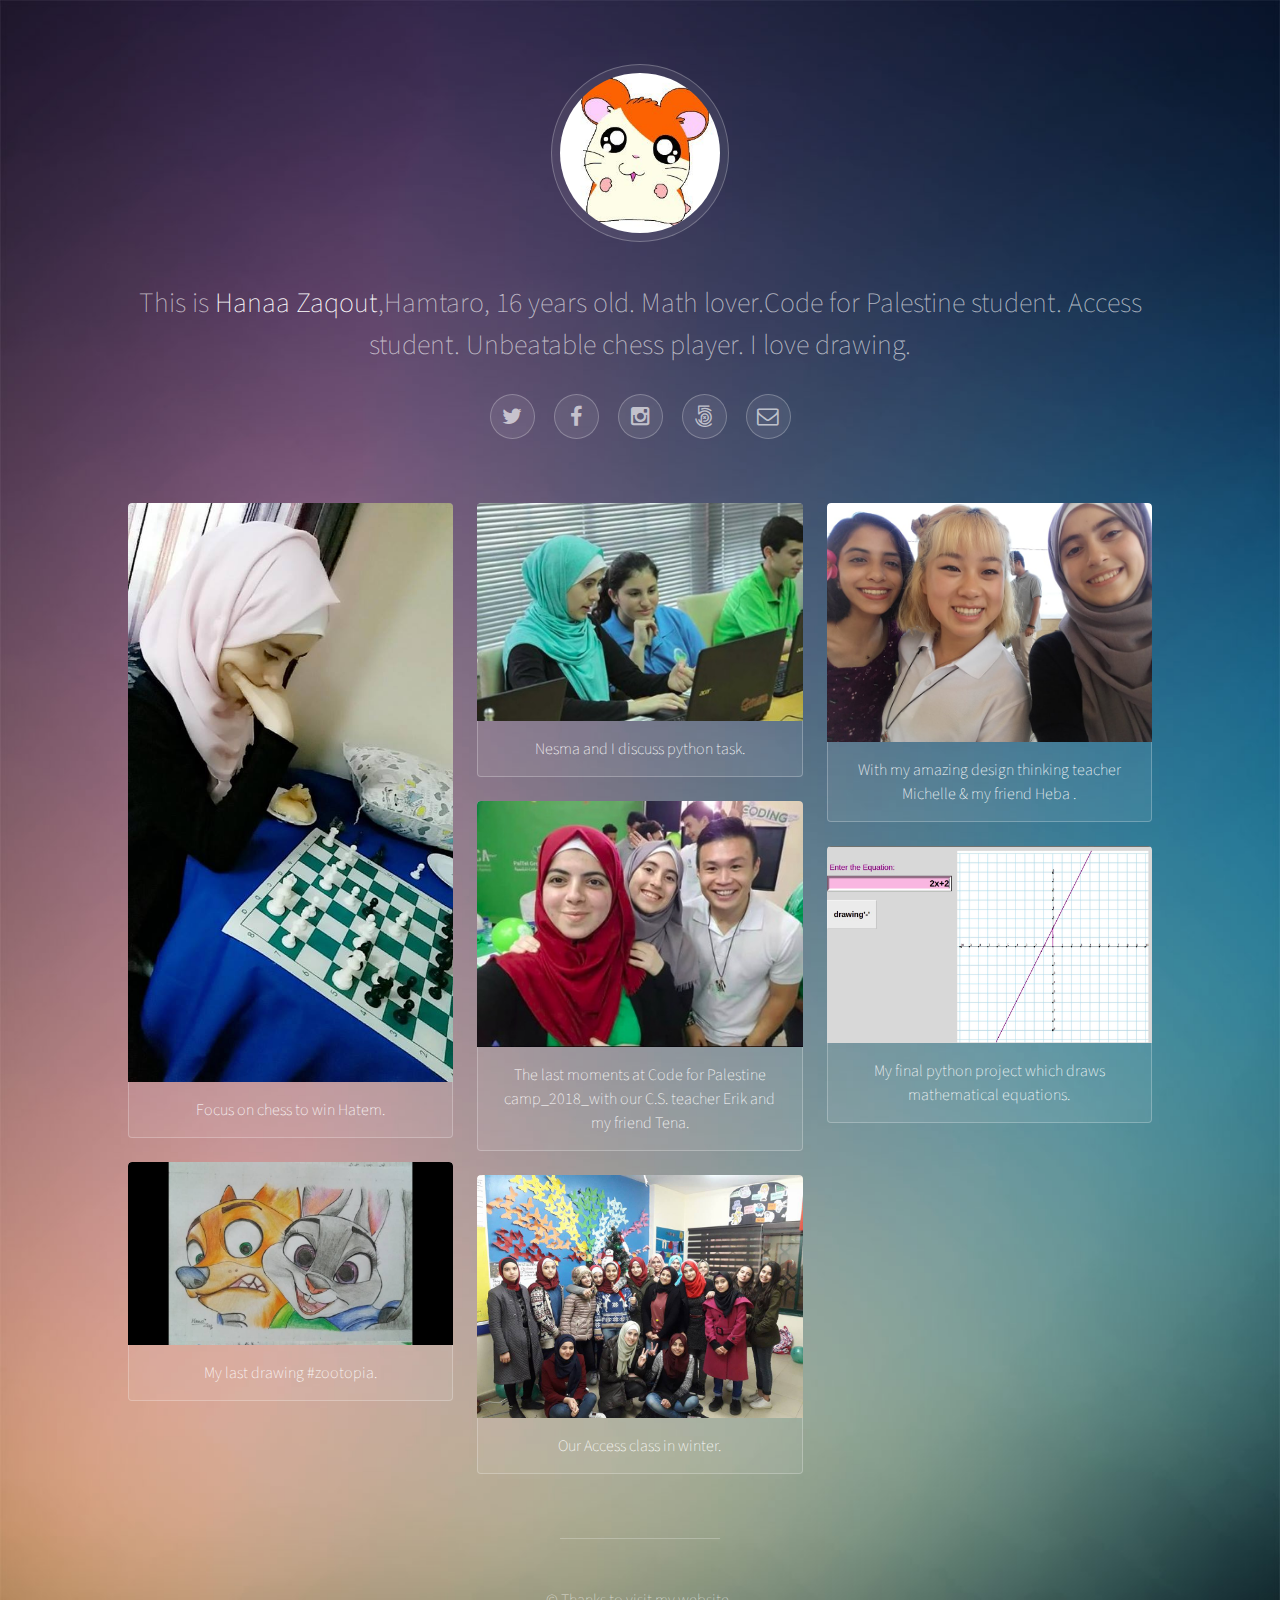
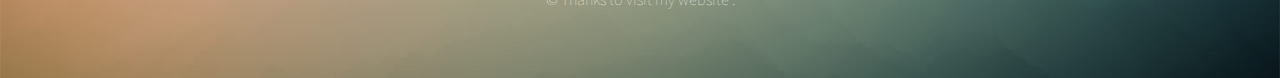
<file: index.html>
<!DOCTYPE HTML>
<!--
	Visualize by TEMPLATED
	templated.co @templatedco
	Released for free under the Creative Commons Attribution 3.0 license (templated.co/license)
-->
<html>
	<head>
		<title>It's me</title>
		<meta charset="utf-8" />
		<meta name="viewport" content="width=device-width, initial-scale=1" />
		<link rel="stylesheet" href="assets/css/main.css" />
	</head>
	<body>

		<!-- Wrapper -->
			<div id="wrapper">

				<!-- Header -->
					<header id="header">
						<span class="avatar"><img src="images/avatar.jpg" alt="" /></span>
						<h1>This is <strong>Hanaa Zaqout</strong>,Hamtaro, 16 years old. Math lover.Code for Palestine student. Access student. Unbeatable chess player. I love drawing.</h1>
						<ul class="icons">
							<li><a href="#" class="icon style2 fa-twitter"><span class="label">Twitter</span></a></li>
							<li><a href="https://www.facebook.com/hanaa.zaqout.351" target="_blank" class="icon style2 fa-facebook"><span class="label">Facebook</span></a></li>
							<li><a href="https://www.instagram.com/zaqouthanaa/"  target="_blank" class="icon style2 fa-instagram"><span class="label">Instagram</span></a></li>
							<li><a href="#" class="icon style2 fa-500px"><span class="label">500px</span></a></li>
							<li><a href="#" class="icon style2 fa-envelope-o"><span class="label">Email</span></a></li>
						</ul>
					</header>

				<!-- Main -->
					<section id="main">

						<!-- Thumbnails -->
							<section class="thumbnails">
								<div>
									<a href="images/fulls/01.jpg">
										<img src="images/thumbs/01.jpg" alt="" />
										<h3>Focus on chess to win Hatem.</h3>
									</a>
									<a href="images/fulls/02.jpg">
										<img src="images/thumbs/02.jpg" alt="" />
										<h3>My last drawing #zootopia.</h3>
									</a>
								</div>
								<div>
									<a href="images/fulls/03.jpg">
										<img src="images/thumbs/03.jpg" alt="" />
										<h3>Nesma and I discuss python task.</h3>
									</a>
									<a href="images/fulls/04.jpg">
										<img src="images/thumbs/04.jpg" alt="" />
										<h3>The last moments at Code for Palestine camp_2018_with our C.S. teacher Erik and my friend Tena.</h3>
									</a>
									<a href="images/fulls/05.jpg">
										<img src="images/thumbs/05.jpg" alt="" />
										<h3>Our Access class in winter.</h3>
									</a>
								</div>
								<div>
									<a href="images/fulls/06.jpg">
										<img src="images/thumbs/06.jpg" alt="" />
										<h3>With my amazing design thinking teacher Michelle & my friend Heba .</h3>
									</a>
									<a href="images/fulls/07.jpg">
										<img src="images/thumbs/07.jpg" alt="" />
										<h3>My final python project which draws mathematical equations.</h3>
									</a>
								</div>
							</section>

					</section>

				<!-- Footer -->
					<footer id="footer">
						<p>&copy; Thanks to visit my website .</p>
					</footer>

			</div>

		<!-- Scripts -->
			<script src="assets/js/jquery.min.js"></script>
			<script src="assets/js/jquery.poptrox.min.js"></script>
			<script src="assets/js/skel.min.js"></script>
			<script src="assets/js/main.js"></script>

	</body>
</html>
</file>
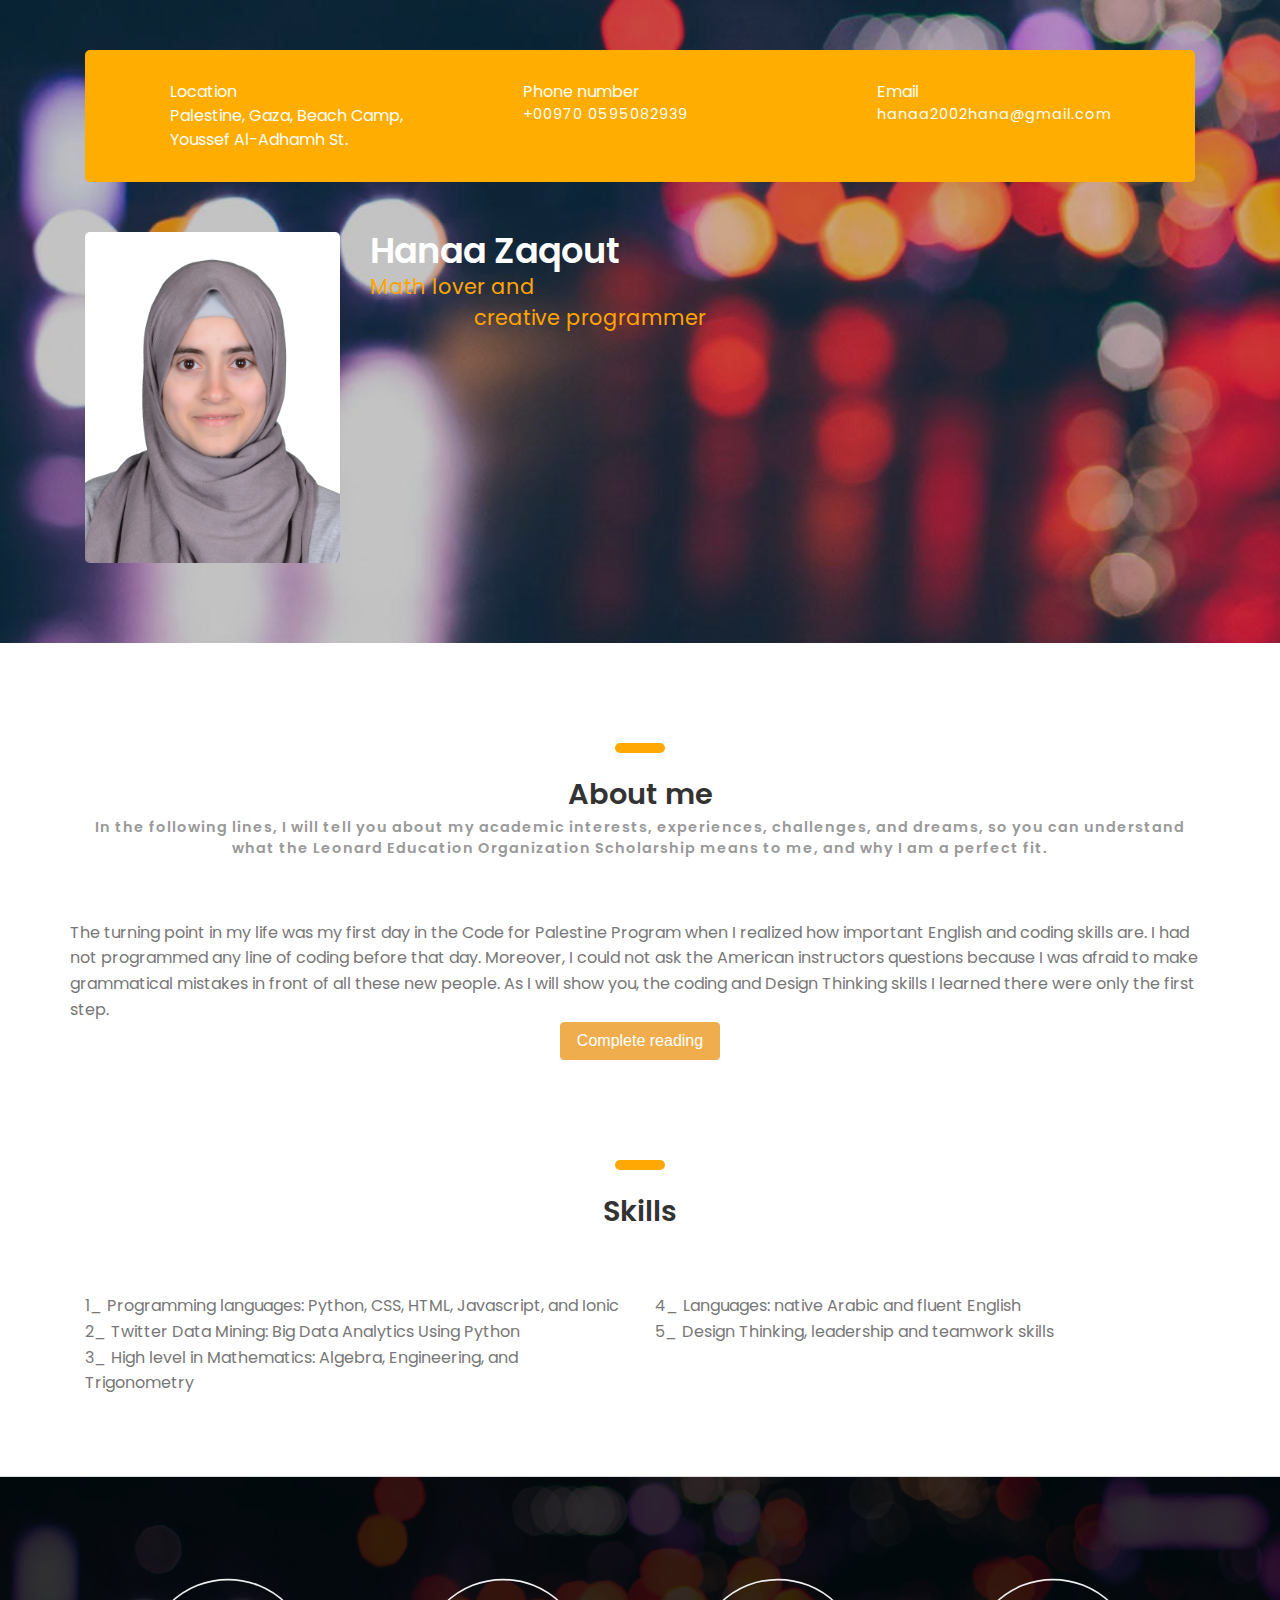
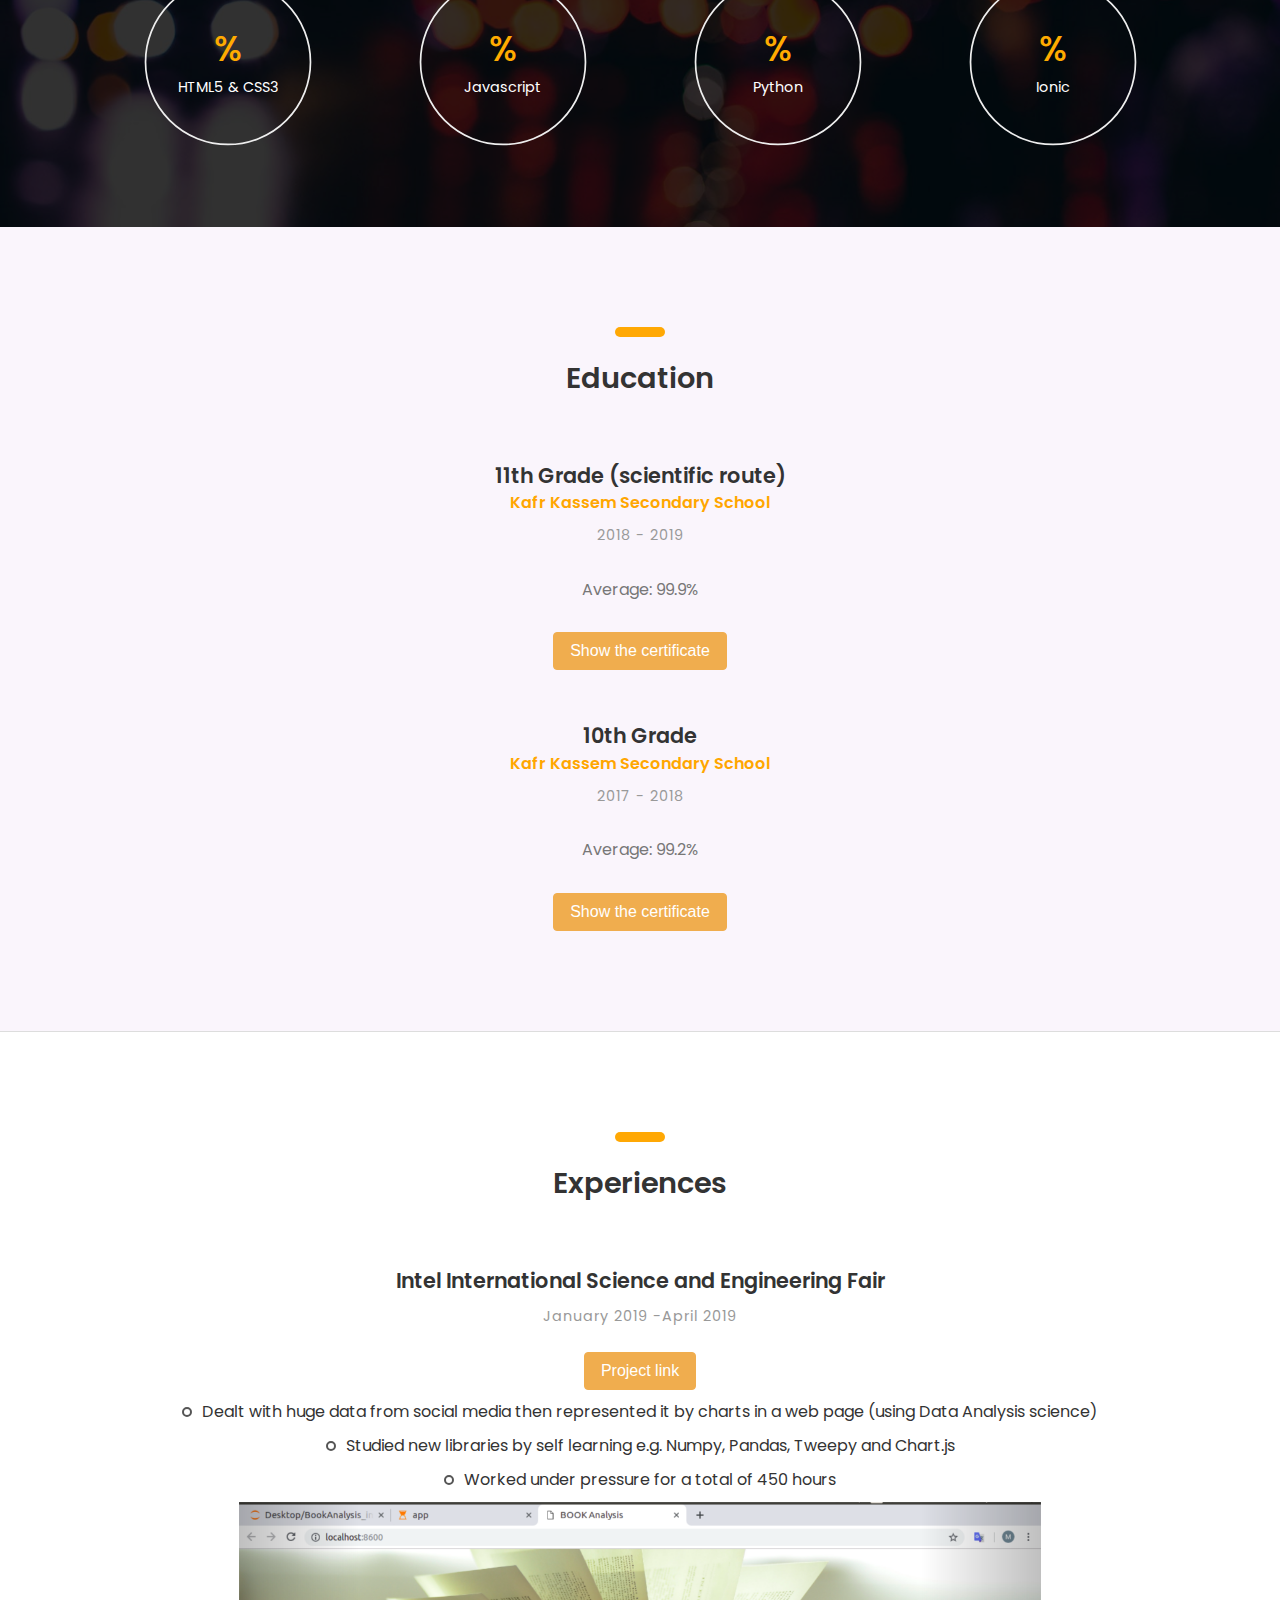
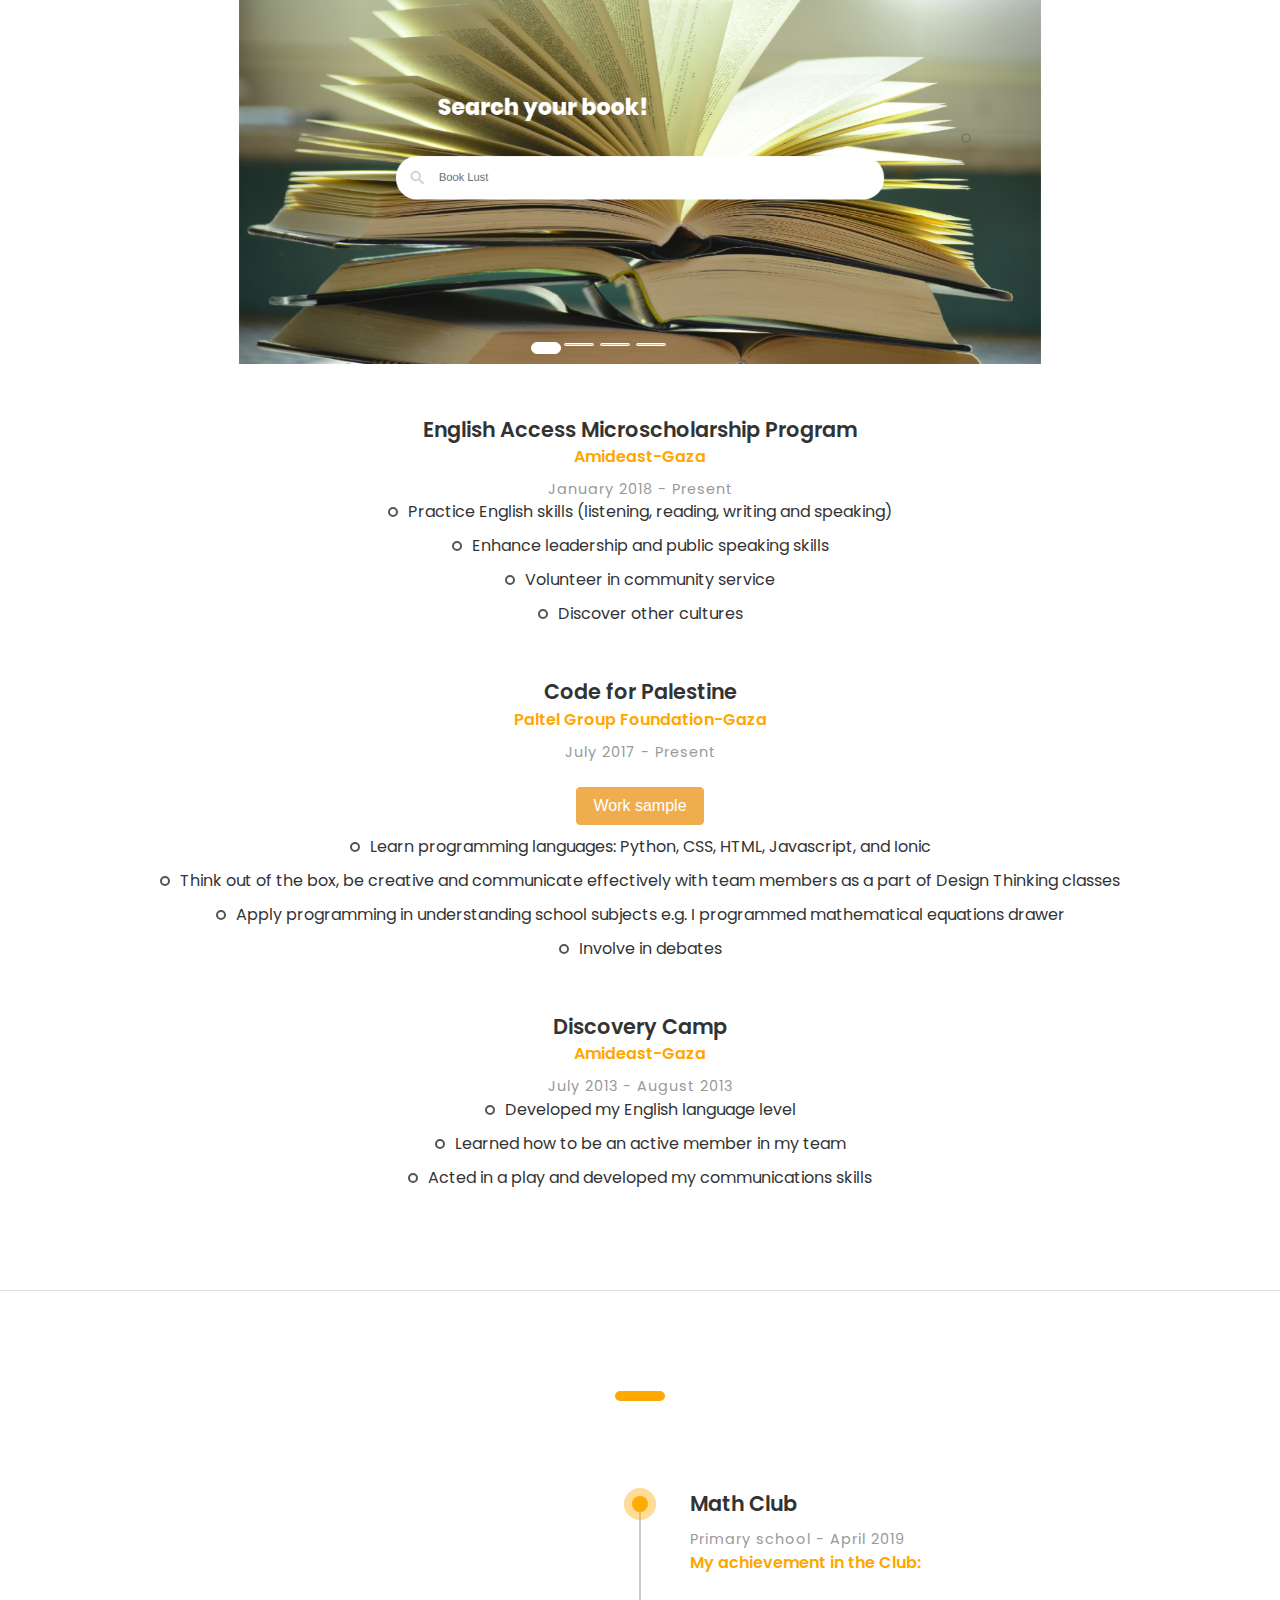
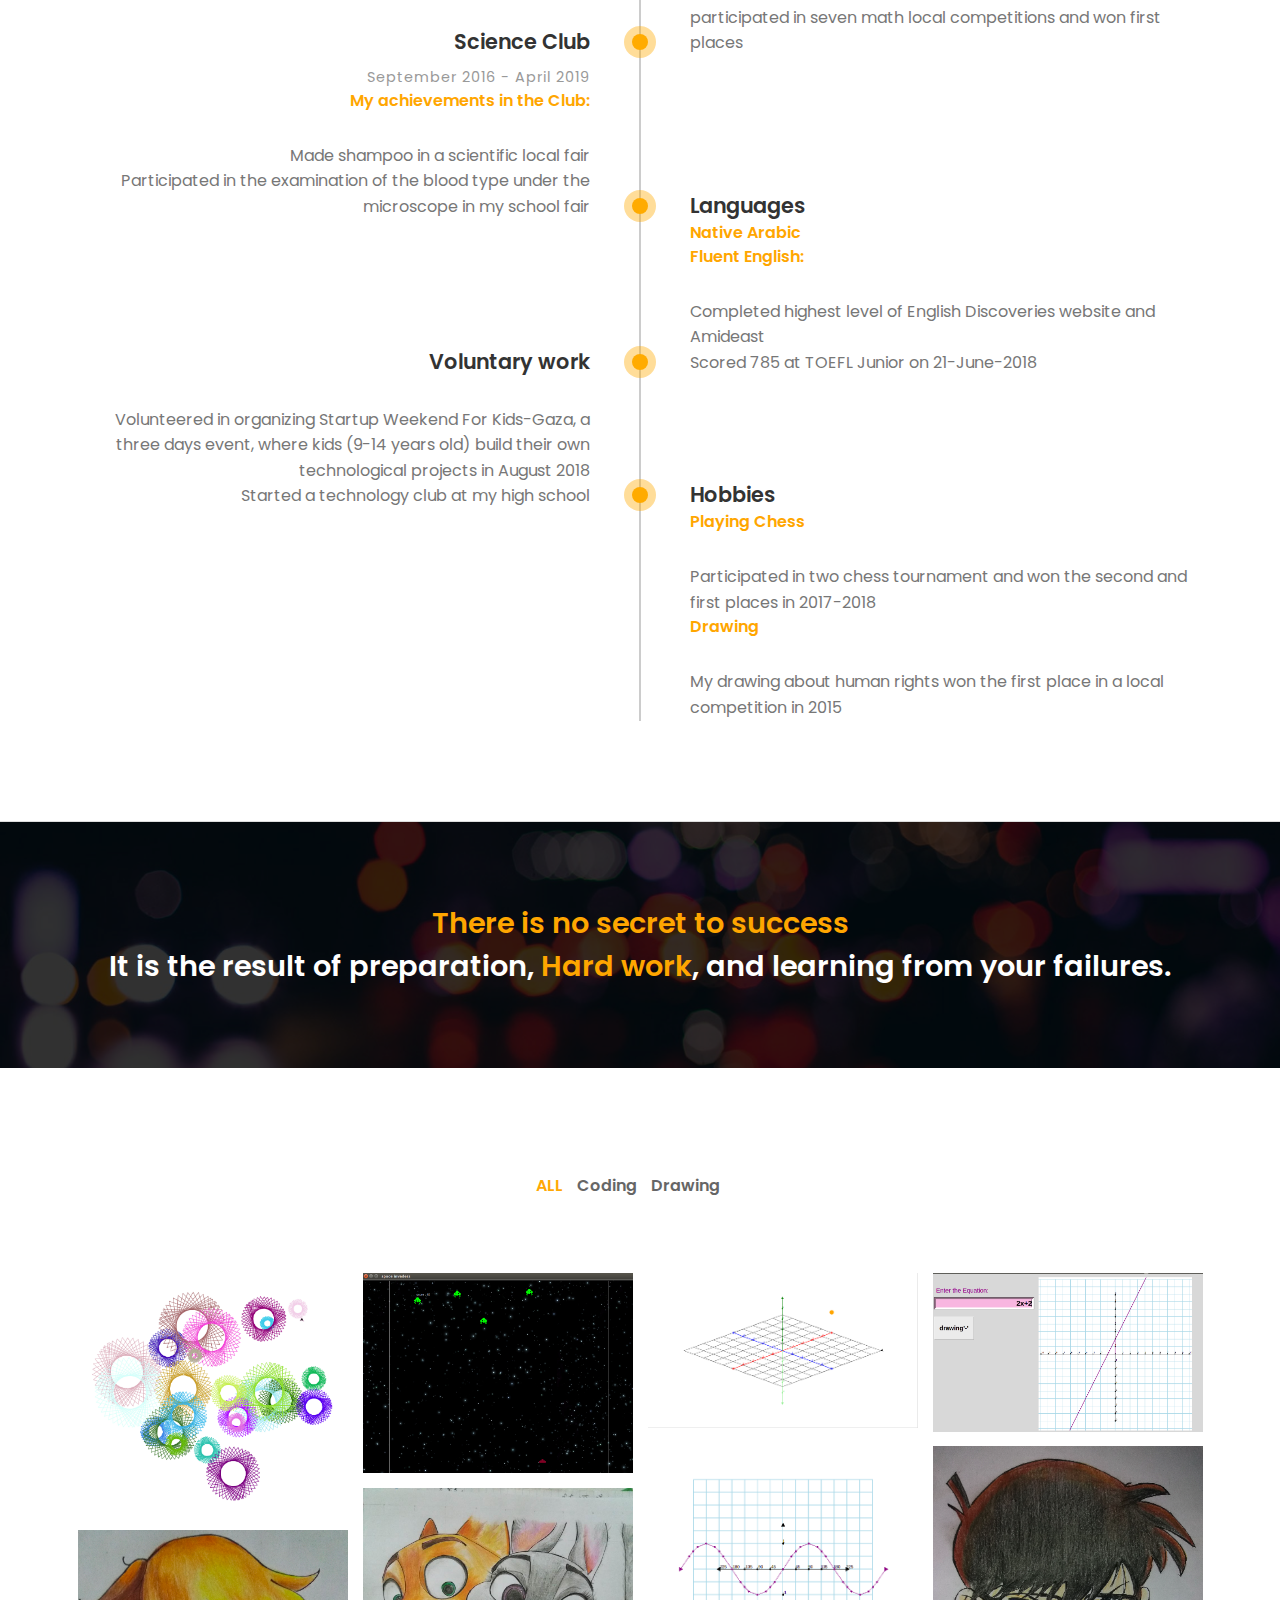
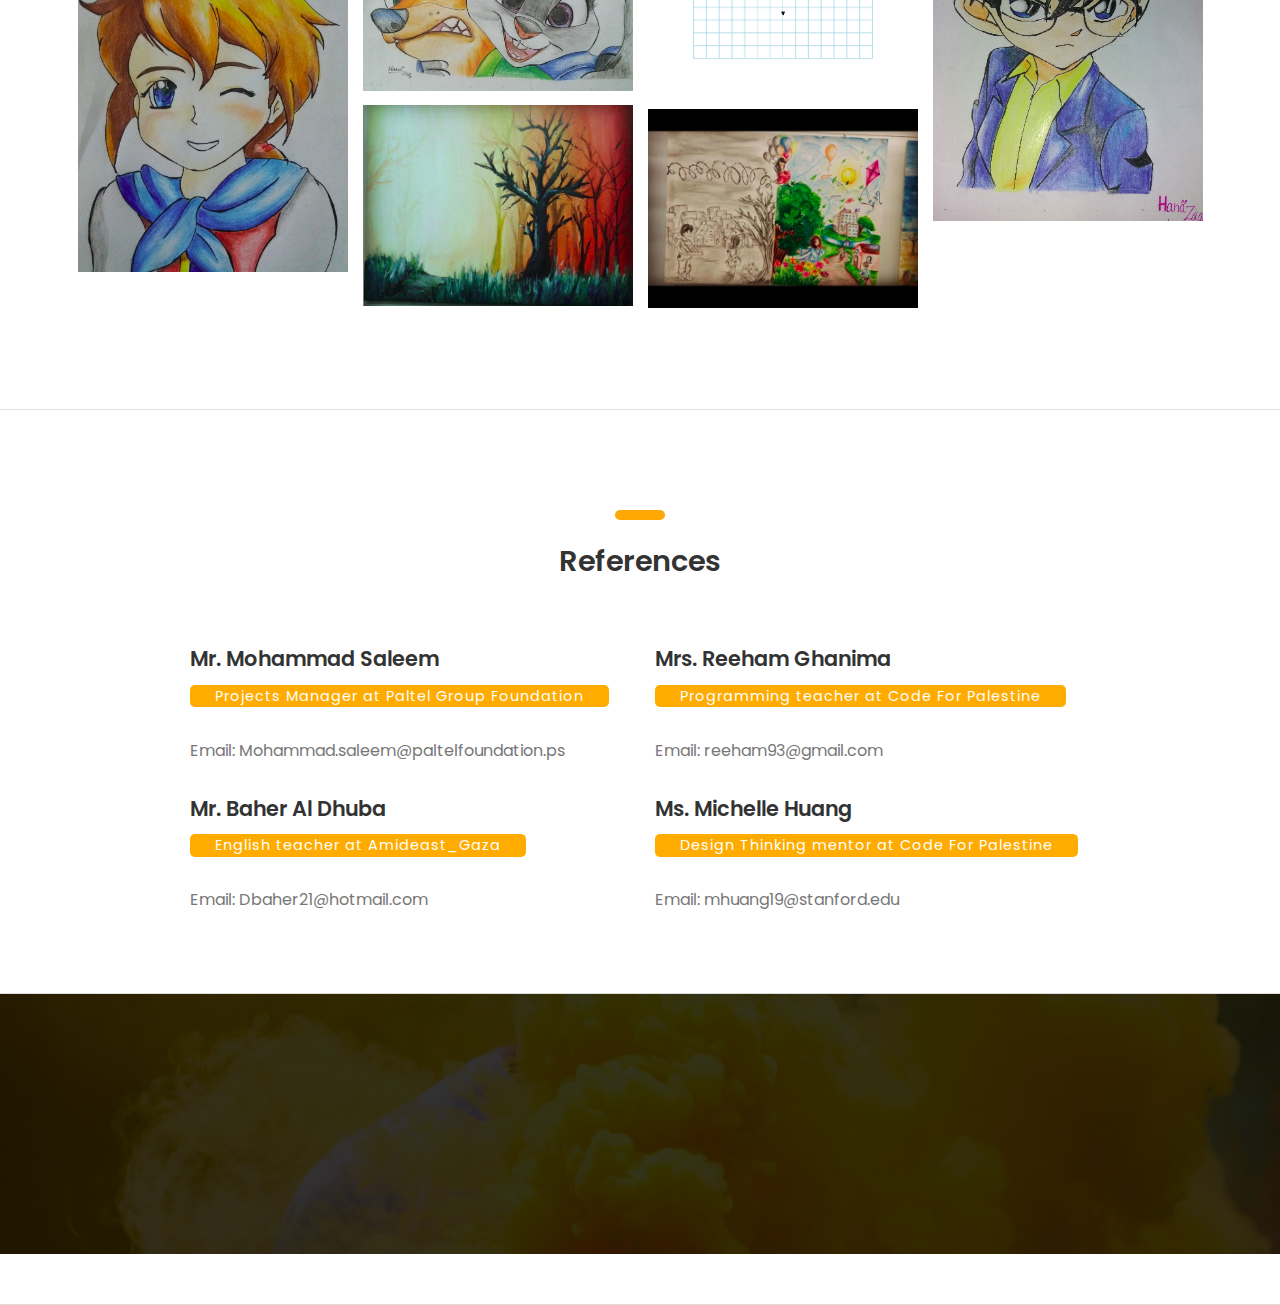
<file: templates/03-cv-business.html>
<!DOCTYPE HTML>
<html lang="en">
<head>
	<title>CV - Hanaa</title>
	<meta http-equiv="X-UA-Compatible" content="IE=edge">
    <meta name="viewport" content="width=device-width, initial-scale=1">
	<meta charset="UTF-8">
	<meta name="viewport" content="width=device-width, initial-scale=1">
  <link rel="stylesheet" href="https://maxcdn.bootstrapcdn.com/bootstrap/3.4.0/css/bootstrap.min.css">
  <script src="https://ajax.googleapis.com/ajax/libs/jquery/3.4.0/jquery.min.js"></script>
  <script src="https://maxcdn.bootstrapcdn.com/bootstrap/3.4.0/js/bootstrap.min.js"></script>

	
	
	<!-- Font -->
	
	<link href="https://fonts.googleapis.com/css?family=Poppins:400,500,600,700%7CAllura" rel="stylesheet">
	
	<!-- Stylesheets -->
	
	<link href="../static/css/bootstrap.css" rel="stylesheet">
	
	<link href="../static/css/ionicons.css" rel="stylesheet">
	
	<link href="../static/css/fluidbox.min.css" rel="stylesheet">
	
	<link href="../static/css/styles.css" rel="stylesheet">
	
	<link href="../static/css/responsive.css" rel="stylesheet">
	
</head>
<body>
	
	<section class="intro-section">
		<div class="container">
		
			<div class="heading-wrapper">
				<div class="row">
					<div class="col-sm-6 col-md-6 col-lg-4">
						<div class="info">
					
							<div class="right-area">
								<h5>Location</h5>
								<h5>Palestine, Gaza, Beach Camp, Youssef Al-Adhamh St.</h5>
							</div><!-- right-area -->
						</div><!-- info -->
					</div><!-- col-sm-4 -->
					
					<div class="col-sm-6 col-md-6 col-lg-4">
						<div class="info">
							
							<div class="right-area">
								<h5>Phone number</h5>
								<h6>+00970 0595082939</h6>
							</div><!-- right-area -->
						</div><!-- info -->
					</div><!-- col-sm-4 -->
					
					<div class="col-sm-6 col-md-6 col-lg-4">
						<div class="info">
							
							<div class="right-area">
								<h5>Email</h5>
								<h6>hanaa2002hana@gmail.com</h6>
							</div><!-- right-area -->
						</div><!-- info -->
					</div><!-- col-sm-4 -->
				</div><!-- row -->
			</div><!-- heading-wrapper -->
			
		
			<div class="intro">
				<div class="row">
				
					<div class="col-sm-8 col-md-4 col-lg-3">
						<div class="profile-img margin-b-30"><img src="../static/profile-1-250x250.jpg" alt=""></div>
					</div><!-- col-sm-8 -->
					
					<div class="col-sm-10 col-md-5 col-lg-6">		
							<h2><b>Hanaa Zaqout</b></h2>
							<h4 class="font-yellow">Math lover and  </h4>
							<h4 class="font-yellow" style="text-indent: 5em;">creative programmer </h4>
							<ul class="information margin-tb-30">
								<li><b class="font-yellow"></b></li>
								<li><b class="font-yellow"></b> </li>
								<li><b class="font-yellow"></b>  </li>
							</ul>
							<!--<ul class="social-icons">
								<li><a href="#"><i class="ion-social-pinterest"></i></a></li>
								<li><a href="#"><i class="ion-social-linkedin"></i></a></li>
								<li><a href="#"><i class="ion-social-instagram"></i></a></li>
								<li><a href="#"><i class="ion-social-facebook"></i></a></li>
								<li><a href="#"><i class="ion-social-twitter"></i></a></li>
							</ul>-->
					</div><!-- col-sm-8 -->
					
					<!--<div class="col-sm-10 col-md-3 col-lg-3">
						<a class="downlad-btn" href="#">Download CV</a>
					</div>--><!-- col-lg-2 -->
			
				</div><!-- row -->
			
			</div><!-- intro -->
		</div><!-- container -->
	</section><!-- intro-section -->
		 <section class="about-section section">
		<div class="container">
			<div class="row">
				<div class="col-sm-12 center-text">
					<div class="heading ">
						<h3><b>About me</b></h3>
						<h6 class="font-lite-black"><b>In the following lines, I will tell you about my academic interests, experiences, challenges, and dreams, so you can understand what the Leonard Education Organization Scholarship means to me, and why I am a perfect fit.</b></h6>
					</div>
				</div><!-- col-sm-3 -->
				
					<p>    The turning point in my life was my first day in the Code for Palestine Program when I realized how important English and coding skills are. I had not programmed any line of coding before that day. Moreover, I could not ask the American instructors questions because I was afraid to make grammatical mistakes in front of all these new people. As I will show you, the coding and Design Thinking skills I learned there were only the first step.
					</p>
				<br>
				<a href="/read" target="_blank" style="margin:auto;"><button type="button" class="btn btn-warning">Complete reading </button></a>
			
			</div>
	</div>
	<section class="about-section section">
		<div class="container">
			<div class="row">
				<div class="col-sm-12 center-text">
					<div class="heading ">
						<h3><b>Skills</b></h3>
						<h6 class="font-lite-black"><b></b></h6>
					</div>
				</div><!-- col-sm-3 -->
				<div class="col-sm-12 col-md-6">
					<p class="margin-b-30">1_ Programming languages:  Python, CSS, HTML, Javascript, and Ionic<br>
2_ Twitter Data Mining: Big Data Analytics Using Python<br>
3_ High level in Mathematics: Algebra, Engineering, and Trigonometry
</p>
				</div><!-- col-sm-6 -->
				<div class="col-sm-12 col-md-6">
					<p class="margin-b-50">4_ Languages: native Arabic and fluent English<br>
5_ Design Thinking, leadership and teamwork skills
</p>
				</div><!-- col-sm-6 -->
							</div><!-- row -->
		</div><!-- container -->
	</section><!-- about-section -->
				<section class="radial-progress-section section">
		<div style="width:1100px;height:200px;"class="container">
			<div class="row">
				<div class="col-sm-6 col-md-6 col-lg-3">
					<div class="radial-prog-area margin-b-30">
						<div class="radial-progress" data-prog-percent=".95">
							<div></div>
							<h6 class="progress-title">HTML5 & CSS3</h6>
						</div>
					</div><!-- radial-prog-area-->
				</div><!-- col-sm-6-->
			
				<div class="col-sm-6 col-md-6 col-lg-3">
					<div class="radial-prog-area margin-b-30">
						<div class="radial-progress" data-prog-percent=".80">
							<div></div>
							<h6 class="progress-title">Javascript</h6>
						</div>
					</div><!-- radial-prog-area-->
				</div><!-- col-sm-6-->
				
				<div class="col-sm-6 col-md-6 col-lg-3">
					<div class="radial-prog-area margin-b-30">
						<div class="radial-progress" data-prog-percent=".90">
							<div></div>
							<h6 class="progress-title">Python</h6>
						</div>
					</div><!-- radial-prog-area-->
				</div><!-- col-sm-6-->
				
				<div class="col-sm-6 col-md-6 col-lg-3">
					<div class="radial-prog-area margin-b-50">
						<div class="radial-progress" data-prog-percent=".75">
							<div></div>
							<h6 class="progress-title">Ionic</h6>
						</div>
					</div><!-- radial-prog-area-->
				</div><!-- col-sm-6-->
			
			</div><!-- row -->
		</div><!-- container -->
	</section>
				
				

	

	<section class="experience-section section center-text">
		<div class="container">
			<div class="row">
				<div class="col-sm-12">
					<div class="heading">
						<h3><b>Education</b></h3>
						<h6 class="font-lite-black"><b></b></h6>
					</div>
				</div><!-- col-sm-3 -->
				
				<div class="col-sm-12">
					<div class="experience margin-b-50 hello">
						<h4><b>11th Grade (scientific route)</b></h4>
						<h5 class="font-yellow"><b>Kafr Kassem Secondary School</b></h5>
						<h6 class="font-lite-black margin-t-10">2018 - 2019</h6>
						<p class="margin-tb-30">Average: 99.9% </p>
						
						<ul class="list margin-b-30">
							<li><a href="/cer11" target="_blank"><button type="button" class="btn btn-warning">Show the certificate </button></a></li>
							<!--<li><span>Quis consequat nulla effi citur at.</span></li>
							<li><span>Sed finibus aliquam neque sit.</span></li>-->
						</ul>
					</div><!-- experience -->
					
					<div class="experience margin-b-50 hello">
						<h4><b>10th Grade</b></h4>
						<h5 class="font-yellow"><b>Kafr Kassem Secondary School</b></h5>
						<h6 class="font-lite-black margin-t-10">2017 - 2018</h6>
						<p class="margin-tb-30">Average: 99.2% </p>
						
						<ul class="list">
							<li><a href="/cer10" target="_blank">
							<button type="button" class="btn btn-warning">Show the certificate </button></button></a>
						</li>
							<!--<li><span>Quis consequat nulla effi citur at.</span></li>
							<li><span>Sed finibus aliquam neque sit.</span></li>-->
						</ul>
					</div><!-- experience -->
					
				</div><!-- col-sm-9 -->
			</div><!-- row -->
		</div><!-- container -->
	</section><!-- experience-section -->
	
	<section class="portfolio-section section center-text">
		<div class="container">
			<div class="row">
				<div class="col-sm-12">
					<div class="heading">
						<h3><b>Experiences</b></h3>
						<h6 class="font-lite-black"><b></b></h6>
					</div>
					<div class="experience margin-b-50">
						<h4><b>Intel International Science and Engineering Fair</b></h4>
						
						<h6 class="font-lite-black margin-t-10">January 2019 -April 2019</h6>
						<br>
						
						<ul class="list">
							<li><a href="https://github.com/hanazaq/book-Anaylsis-website" target="_blank"><button type="button" class="btn btn-warning">Project link </button></button></a></li>
							<li><span>Dealt with huge data from social media then represented it by charts in a web page (using Data Analysis science)</span></li>
							<li><span>Studied new libraries by self learning e.g. Numpy, Pandas, Tweepy and Chart.js</span></li>
							<li><span>Worked under pressure for a total of 450 hours</span></li>
							<li><div class="container" style="overflow: hidden;width: 75%;">
   
							  <div id="myCarousel" class="carousel slide" data-ride="carousel">
							    <!-- Indicators -->
							    <ol class="carousel-indicators">
							      <li data-target="#myCarousel" data-slide-to="0" class="active"></li>
							      <li data-target="#myCarousel" data-slide-to="1"></li>
							      <li data-target="#myCarousel" data-slide-to="2"></li>
							      <li data-target="#myCarousel" data-slide-to="3"></li>
							    </ol>

							    <!-- Wrapper for slides -->
							    <div class="carousel-inner">
							      <div class="item active">
							        <img src="../static/0.png" alt="" style="width:100%;">
							      </div>

							      <div class="item">
							        <img src="../static/1.png" alt="" style="width:100%;">
							      </div>
							    
							      <div class="item">
							        <img src="../static/2.png" alt="" style="width:100%;">
							      </div>
							    
							     <div class="item">
							        <img src="../static/3.png" alt="" style="width:100%;">
							      </div>
							    </div>
							    <!-- Left and right controls -->
							    <a class="left carousel-control" href="#myCarousel" data-slide="prev">
							      <span class="glyphicon glyphicon-chevron-left"></span>
							      <span class="sr-only">Previous</span>
							    </a>
							    <a class="right carousel-control" href="#myCarousel" data-slide="next">
							      <span class="glyphicon glyphicon-chevron-right"></span>
							      <span class="sr-only">Next</span>
							    </a>
							  </div>
							</div></li>	
						</ul>
					</div>
						<div class="experience margin-b-50">
						<h4><b>English Access Microscholarship Program</b></h4>
						<h5 class="font-yellow"><b>Amideast-Gaza  </b></h5>
						<h6 class="font-lite-black margin-t-10">January 2018 - Present</h6>
		
						
						<ul class="list">
					
							<li><span>Practice English skills (listening, reading, writing and speaking)</span></li>
							<li><span>Enhance leadership and public speaking skills </span></li>
							<li><span>Volunteer in community service </span></li>
							<li><span>Discover other cultures  </span></li>
						</ul>
					</div>


						<div class="experience margin-b-50">
						<h4><b>Code for Palestine</b></h4>
						<h5 class="font-yellow"><b>Paltel Group Foundation-Gaza </b></h5>
						<h6 class="font-lite-black margin-t-10"> July 2017 - Present</h6>
						<br>
						
						<ul class="list">
							<li><a href="https://dentist-advice.herokuapp.com/" target="_blank"><button type="button" class="btn btn-warning">Work sample </button></button></a></li>
							<li><span>Learn programming languages: Python, CSS, HTML, Javascript, and Ionic 
						</span></li>
						
						<li><span>Think out of the box, be creative and communicate effectively with team members as a part of Design Thinking classes </span></li>
							
							<li><span>Apply programming in understanding school subjects e.g. I programmed mathematical equations drawer</span></li>
							<li><span>Involve in debates  </span></li>
							
						</ul>
					</div>

		<div class="experience margin-b-50">
						<h4><b>Discovery Camp</b></h4>
						<h5 class="font-yellow"><b>Amideast-Gaza  </b></h5>
						<h6 class="font-lite-black margin-t-10">July 2013 - August 2013</h6>
		
						
						<ul class="list">
					
							<li><span>Developed my English language level</span></li>
							<li><span>Learned how to be an active member in my team</span></li>
							<li><span>Acted in a play and developed my communications skills
 							</span></li>
							
						</ul>
					</div>

				</div> <!-- col-sm-12 -->
			</div>
			</div>
			</section>	

	
	
	<section class="education-section section">
		<div class="container">
			<div class="row">
				<div class="col-sm-12 center-text">
					<div class="heading">
						<h3><b></b></h3>
						<h6 class="font-lite-black"><b></b></h6>
					</div>
				</div><!-- col-sm-3 -->
				
				<div class="col-sm-12">
				
					<div class="education-wrapper margin-b-50">
						<div class="education right">

							<h4><b>Math Club</b></h4>
							<h6 class="font-lite-black margin-t-10">Primary school - April 2019 </h6>
							<h5 class="font-yellow"><b>My achievement in the Club:</b></h5>
							<p class="margin-t-30">participated in seven math local competitions and won first places</p>
						</div><!-- education -->
						


						<div class="education left">
							<h4><b>Science Club</b></h4>
							<h6 class="font-lite-black margin-t-10">September 2016 - April 2019</h6>
							<h5 class="font-yellow"><b>My achievements in the Club:</b></h5>
							<p class="margin-t-30">Made shampoo in a scientific local fair
								<br>
							Participated in the examination of the blood type under the microscope in my school fair </p>
						</div><!-- education -->
						                             


						<div class="education right">
							<h4><b>Languages</b></h4>
							<h5 class="font-yellow"><b>Native Arabic <br>Fluent English:</b></h5>
							
							<p class="margin-t-30">Completed highest level of English Discoveries website and Amideast <br>
Scored 785 at TOEFL Junior on 21-June-2018 </p>
						</div><!-- education -->

						<div class="education left">
							<h4><b>Voluntary work</b></h4>
							<p class="margin-t-30">Volunteered in organizing Startup Weekend For Kids-Gaza, a three days event, where kids (9-14 years old) build their own technological projects in August 2018
								<br>
							Started a technology club at my high school</p>
						</div><!-- education -->

						<div class="education right">
							<h4><b>Hobbies</b></h4>
							<h5 class="font-yellow"><b>Playing Chess</b></h5>
							<p class="margin-t-30">Participated in two chess tournament and won the second and first places in 2017-2018</p>
							<h5 class="font-yellow"><b>Drawing</b></h5>
							<p class="margin-t-30">My drawing about human rights won the first place in a local competition in 2015</p>
						</div><!-- education -->
					</div><!-- education-wrapper -->
				</div><!-- col-sm-9 -->
			</div><!-- row -->
		</div><!-- container -->
		
	</section><!-- education-section -->
	
	
	<section class="quoto-section center-text">
		<div class="container">
			<div class="row">
				<div class="col-sm-12">
					<h3 class="font-yellow"><b>There is no secret to success</b></h3>
					<h3><b>It is the result of preparation, <span class="font-yellow">Hard work</span>,
					and learning from your failures.</b></h3>
				</div><!-- col-sm-12 -->
			</div><!-- row -->
		</div><!-- container -->
	</section><!-- quoto-section -->
	 <section class="portfolio-section section center-text">
		<div class="container">
			<div class="row">     
	       				<div class="col-sm-12">
					<div class="portfolioFilter clearfix margin-b-80">
						<a href="#" data-filter="*" class="current"><b>ALL</b></a>
						<a href="#" data-filter=".web-design"><b>Coding</b></a>
						<a href="#" data-filter=".branding"><b>Drawing</b></a>
						<a href="#" data-filter=".graphic-design"><b></b></a>
					</div><!-- portfolioFilter -->
				</div><!-- col-sm-8 -->
			</div><!-- row -->
			
			<div class="portfolioContainer margin-b-50">
				
				<div class="p-item web-design">
					<a href="../static/4.png" data-fluidbox>
						<img src="../static/4.png" alt=""></a>
				</div><!-- p-item -->
				
				<div class="p-item web-design">
					<a href="../static/5.png" data-fluidbox>
						<img src="../static/5.png" alt=""></a>
				</div><!-- p-item -->
				
				<div class="p-item web-design">
					<a href="../static/6.png" data-fluidbox>
						<img src="../static/6.png" alt=""></a>
				</div><!-- p-item -->
				
				<div class="p-item web-design">
					<a class="img" href="../static/7.png" data-fluidbox>
						<img src="../static/7.png" alt=""></a>
				</div><!-- p-item -->
				
				<div class="p-item web-design">
					<a href="../static/8.png" data-fluidbox>
						<img src="../static/8.png" alt=""></a>
				</div><!-- p-item -->
				
				<div class="p-item  graphic-design branding">
					<a href="../static/konan.png" data-fluidbox>
						<img src="../static/konan.png" alt=""></a>
				</div><!-- p-item -->
				
				<div class="p-item  graphic-design branding">
					<a href="../static/zoo.jpg" data-fluidbox>
						<img src="../static/zoo.jpg" alt=""></a>
				</div><!-- p-item -->
					
				<div class="p-item  graphic-design branding">
					<a href="../static/reme.png" data-fluidbox>
						<img src="../static/reme.png" alt=""></a>
				</div><!-- p-item -->
				
				<div class="p-item  graphic-design branding">
					<a href="../static/tree.png" data-fluidbox>
						<img src="../static/tree.png" alt=""></a>
				</div><!-- p-item -->

				<div class="p-item  graphic-design branding">
					<a href="../static/win.png" data-fluidbox>
						<img src="../static/win.png" alt=""></a>
				</div><!-- p-item -->
			</div><!-- portfolioContainer -->
		</div><!-- container -->

</div>
	</section><!-- portfolio-section -->
	<section class="skills-section section">
		<div class="container">
			<div class="row">
				<div class="col-sm-12 center-text">
					<div class="heading">
						<h3><b> References</b></h3>
					</div>
				</div><!-- col-sm-12 -->
			
				<div class="col-sm-12 col-md-6" style="padding-left:120px;">
					<h4><b>Mr. Mohammad Saleem</b></h4>
					<h6 class="expert">Projects Manager at Paltel Group Foundation</h6>
					
					<p class="margin-tb-30">Email: Mohammad.saleem@paltelfoundation.ps</p>
						
					<h4><b>Mr. Baher Al Dhuba  </b></h4>
					<h6 class="expert">English teacher at Amideast_Gaza</h6>
					
					<p class="margin-tb-30">Email: Dbaher21@hotmail.com</p>
				</div><!-- col-md-6 -->
				
				<div class="col-sm-12 col-md-6">
					<h4><b>Mrs. Reeham Ghanima</b></h4>
					<h6 class="expert">Programming teacher at Code For Palestine</h6>
					
					<p class="margin-tb-30">Email: reeham93@gmail.com</p>
					<h4><b>Ms. Michelle Huang</b></h4>
					<h6 class="expert">Design Thinking mentor at Code For Palestine</h6>
					
					<p class="margin-tb-30">Email: mhuang19@stanford.edu</p>

				</div><!-- col-md-6 -->
			</div><!-- row -->
		</div><!-- container -->
	</section><!-- skills-section -->
	
<!--###########-->

	<section class="quoto-section center-text" style="background-image: url('../static/end.jpg');">
		<div class="container">
			<div class="row">
				<div class="col-sm-12" style="height:100px;">
					
				</div><!-- col-sm-12 -->
			</div><!-- row -->
		</div><!-- container -->
	</section><!-- quoto-section -->
	

	<!-- SCIPTS -->
	
	<script src="../static/js/jquery-3.2.1.min.js"></script>
	
	<script src="../static/js/tether.min.js"></script>
	
	<script src="../static/js/bootstrap.js"></script>
	
	<script src="../static/js/isotope.pkgd.min.js"></script>
	
	<script src="../static/js/jquery.waypoints.min.js"></script>
	
	<script src="../static/js/progressbar.min.js"></script>
	
	<script src="../static/js/jquery.fluidbox.min.js"></script>
	
	<script src="../static/js/scripts.js"></script>
	
</body>
</html>
</file>
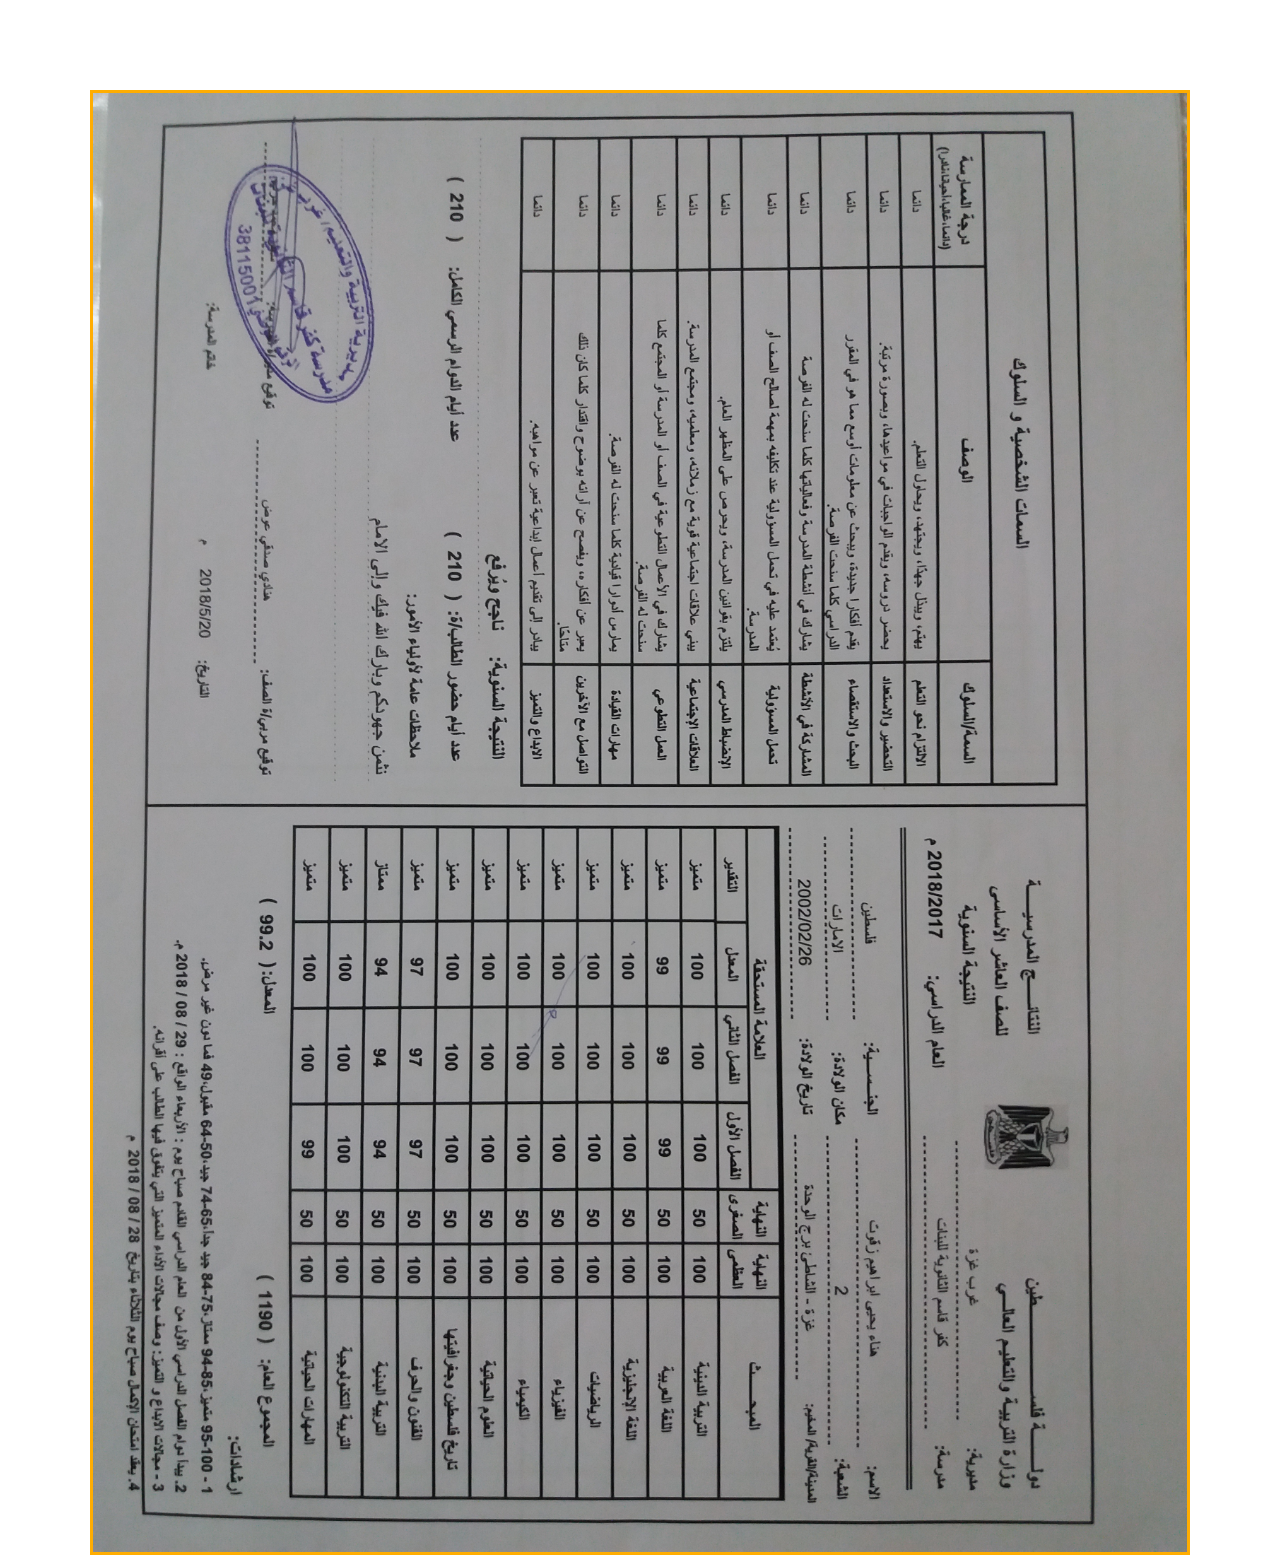
<file: templates/certf10.html>
<!DOCTYPE HTML>
<html lang="en">
<head>
	<title>CV - Hanaa</title>
	<meta http-equiv="X-UA-Compatible" content="IE=edge">
    <meta name="viewport" content="width=device-width, initial-scale=1">
	<meta charset="UTF-8">
	<meta name="viewport" content="width=device-width, initial-scale=1">
  <link rel="stylesheet" href="https://maxcdn.bootstrapcdn.com/bootstrap/3.4.0/css/bootstrap.min.css">
  <script src="https://ajax.googleapis.com/ajax/libs/jquery/3.4.0/jquery.min.js"></script>
  <script src="https://maxcdn.bootstrapcdn.com/bootstrap/3.4.0/js/bootstrap.min.js"></script>

	
	
	<!-- Font -->
	
	<link href="https://fonts.googleapis.com/css?family=Poppins:400,500,600,700%7CAllura" rel="stylesheet">
	
	<!-- Stylesheets -->
	
	<link href="../static/css/bootstrap.css" rel="stylesheet">
	
	<link href="../static/css/ionicons.css" rel="stylesheet">
	
	<link href="../static/css/fluidbox.min.css" rel="stylesheet">
	
	<link href="../static/css/styles.css" rel="stylesheet">
	
	<link href="../static/css/responsive.css" rel="stylesheet">
	
</head>
<body>
	<div style="border-style: solid; border-color: #FFAD01;margin:90px;"> <img src="../static/10th.jpg"></div>
	<!-- SCIPTS -->
	
	<script src="../static/js/jquery-3.2.1.min.js"></script>
	
	<script src="../static/js/tether.min.js"></script>
	
	<script src="../static/js/bootstrap.js"></script>
	
	<script src="../static/js/isotope.pkgd.min.js"></script>
	
	<script src="../static/js/jquery.waypoints.min.js"></script>
	
	<script src="../static/js/progressbar.min.js"></script>
	
	<script src="../static/js/jquery.fluidbox.min.js"></script>
	
	<script src="../static/js/scripts.js"></script>
	
</body>
</html>
</file>
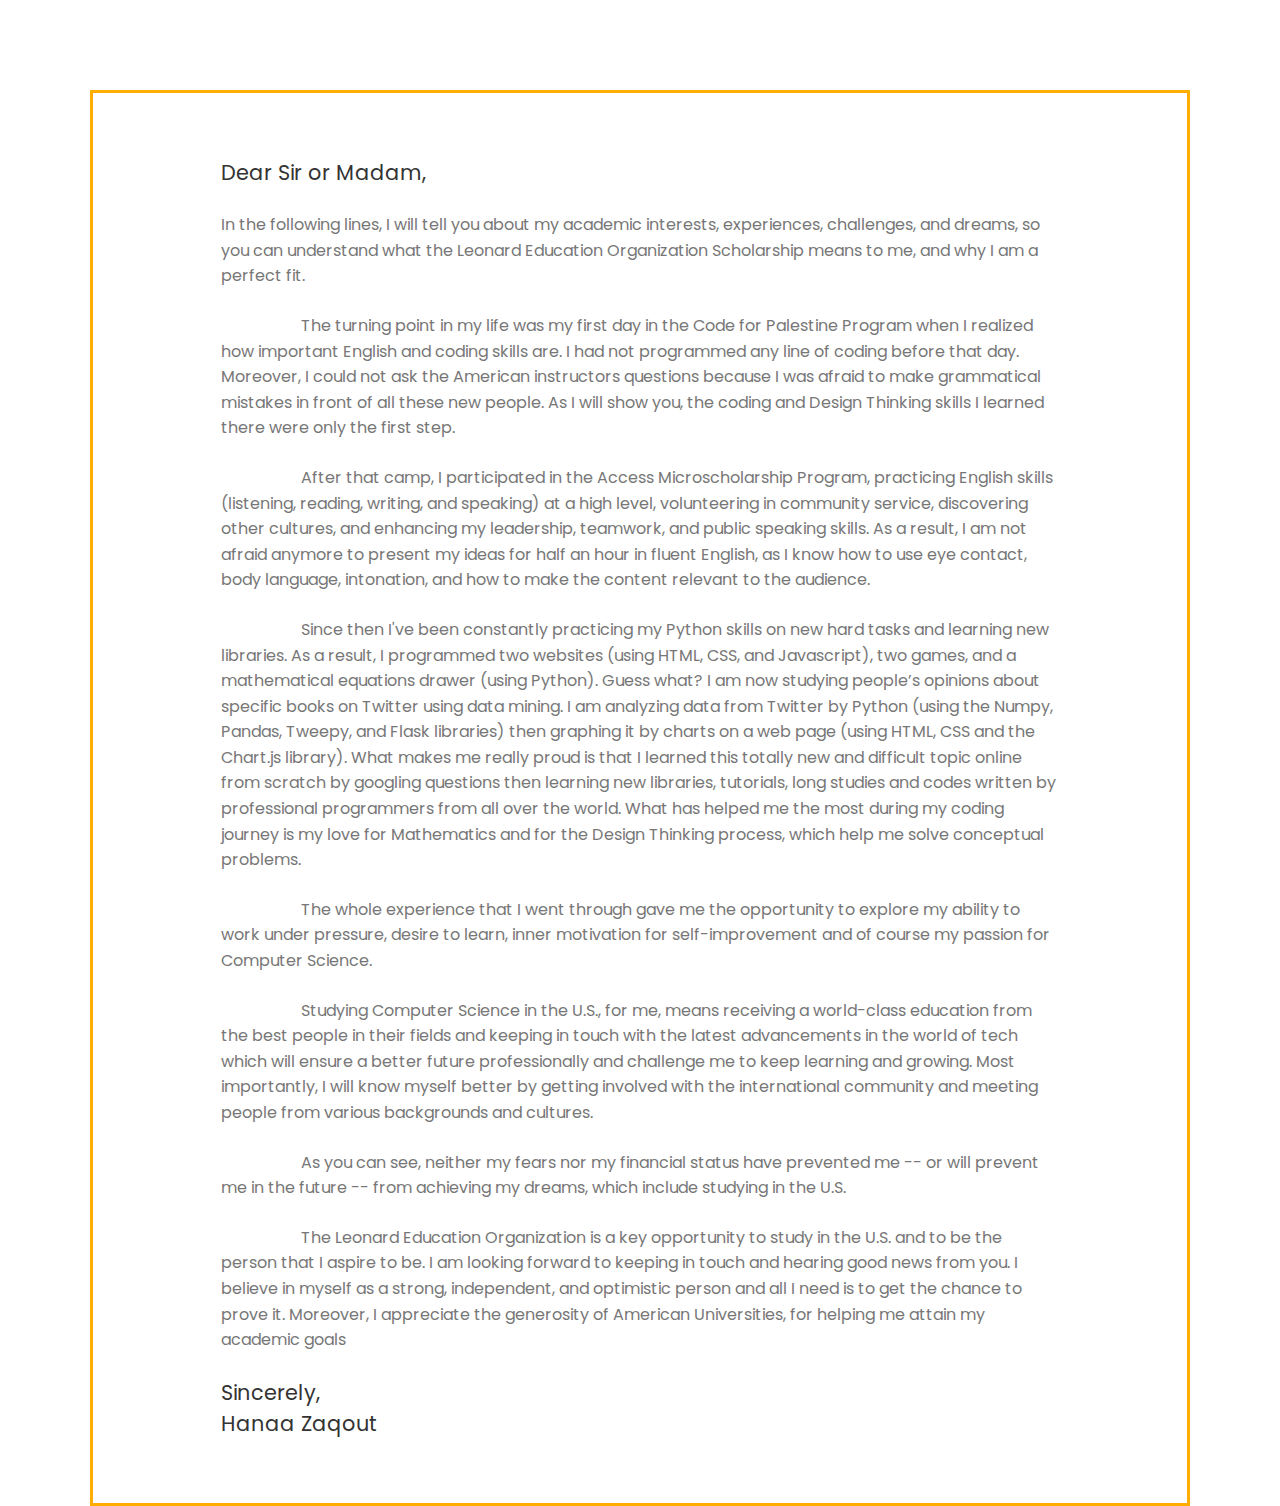
<file: templates/letter.html>
<!DOCTYPE HTML>
<html lang="en">
<head>
	<title>CV - Hanaa</title>
	<meta http-equiv="X-UA-Compatible" content="IE=edge">
    <meta name="viewport" content="width=device-width, initial-scale=1">
	<meta charset="UTF-8">
	<meta name="viewport" content="width=device-width, initial-scale=1">
  <link rel="stylesheet" href="https://maxcdn.bootstrapcdn.com/bootstrap/3.4.0/css/bootstrap.min.css">
  <script src="https://ajax.googleapis.com/ajax/libs/jquery/3.4.0/jquery.min.js"></script>
  <script src="https://maxcdn.bootstrapcdn.com/bootstrap/3.4.0/js/bootstrap.min.js"></script>

	
	
	<!-- Font -->
	
	<link href="https://fonts.googleapis.com/css?family=Poppins:400,500,600,700%7CAllura" rel="stylesheet">
	
	<!-- Stylesheets -->
	
	<link href="../static/css/bootstrap.css" rel="stylesheet">
	
	<link href="../static/css/ionicons.css" rel="stylesheet">
	
	<link href="../static/css/fluidbox.min.css" rel="stylesheet">
	
	<link href="../static/css/styles.css" rel="stylesheet">
	
	<link href="../static/css/responsive.css" rel="stylesheet">
	
</head>
<body>
<div style="border-style: solid; border-color: #FFAD01; padding-left:10%;padding-right:10%; padding-top:5%;padding-bottom:5%;margin:90px;">
	<h4>Dear Sir or Madam,</h4>
	<br>

	<p >In the following lines, I will tell you about my academic interests, experiences, challenges, and dreams, so you can understand what the Leonard Education Organization Scholarship means to me, and why I am a perfect fit.</p>
	<br>
	<p style="text-indent: 5em;">    The turning point in my life was my first day in the Code for Palestine Program when I realized how important English and coding skills are. I had not programmed any line of coding before that day. Moreover, I could not ask the American instructors questions because I was afraid to make grammatical mistakes in front of all these new people. As I will show you, the coding and Design Thinking skills I learned there were only the first step.</p>
	<br>
	<p style="text-indent: 5em;">    After that camp, I participated in the Access Microscholarship Program, practicing English skills (listening, reading, writing, and speaking) at a high level, volunteering in community service, discovering other cultures, and enhancing my leadership, teamwork, and public speaking skills. As a result, I am not afraid anymore to present my ideas for half an hour in fluent English, as I know how to use eye contact, body language, intonation, and how to make the content relevant to the audience.</p>
	<br>
	<p style="text-indent: 5em;">Since then I've been constantly practicing my Python skills on new hard tasks and learning new libraries. As a result, I programmed two websites (using HTML, CSS, and Javascript), two games, and a mathematical equations drawer (using Python). Guess what? I am now studying people’s opinions about specific books on Twitter using data mining. I am analyzing data from Twitter by Python (using the Numpy, Pandas, Tweepy, and Flask libraries) then graphing it by charts on a web page (using HTML, CSS and the Chart.js library). What makes me really proud is that I learned this totally new and difficult topic online from scratch by googling questions then learning new libraries, tutorials, long studies and codes written by professional programmers from all over the world. What has helped me the most during my coding journey is my love for Mathematics and for the Design Thinking process, which help me solve conceptual problems.</p>
	<br>
	<p style="text-indent: 5em;">The whole experience that I went through gave me the opportunity to explore my ability to work under pressure, desire to learn, inner motivation for self-improvement and of course my passion for Computer Science.</p>
	<br>
	<p style="text-indent: 5em;">Studying Computer Science in the U.S., for me, means receiving a world-class education from the best people in their fields and keeping in touch with the latest advancements in the world of tech which will ensure a better future professionally and challenge me to keep learning and growing. Most importantly, I will know myself better by getting involved with the international community and meeting people from various backgrounds and cultures.</p>
	<br>
	<p style="text-indent: 5em;">As you can see, neither my fears nor my financial status have prevented me -- or will prevent me in the future -- from achieving my dreams, which include studying in the U.S.
	</p>
	<br>
	<p style="text-indent: 5em;">The Leonard Education Organization is a key opportunity to study in the U.S. and to be the person that I aspire to be. I am looking forward to keeping in touch and hearing good news from you. I believe in myself as a strong, independent, and optimistic person and all I need is to get the chance to prove it. Moreover, I appreciate the generosity of American Universities, for helping me attain my academic goals</p>
	<br>
	<h4>Sincerely,

</h4>
<h4>Hanaa Zaqout</h4>

</div>



















		<!-- SCIPTS -->
	
	<script src="../static/js/jquery-3.2.1.min.js"></script>
	
	<script src="../static/js/tether.min.js"></script>
	
	<script src="../static/js/bootstrap.js"></script>
	
	<script src="../static/js/isotope.pkgd.min.js"></script>
	
	<script src="../static/js/jquery.waypoints.min.js"></script>
	
	<script src="../static/js/progressbar.min.js"></script>
	
	<script src="../static/js/jquery.fluidbox.min.js"></script>
	
	<script src="../static/js/scripts.js"></script>
	
</body>
</html>
</file>
<file: static/css/styles.css>
/*
====================================================

* 	[Master Stylesheet]
	
	Theme Name :  
	Version    :  
	Author     :  
	Author URI :  

====================================================

	TOC
	
	1. PRIMARY STYLES
	2. COMMONS FOR PAGE DESIGN
	3. INTRO SECTION
		INTRO 
	4. ABOUT SECTION
		COUNTER SECTION 
	5. EXPERIENCE SECTION
	6. PORFOLIO SECTION
	7. EDUCATION SECTION
	8. QUOTO SECTION
	9. SKILLS SECTION
		LINE PROGRESSBAR 
	10. FOOTER

====================================================


/* ---------------------------------
1. PRIMARY STYLES
--------------------------------- */

html{ font-size: 100%; height: 100%; width: 100%; overflow-x: hidden; margin: 0px; 
	padding: 0px; touch-action: manipulation; }


body{ font-size: 16px; font-family: 'Poppins', serif; width: 100%; margin: 0; 
	font-weight: 400; word-wrap: break-word; color: #333; 
	-webkit-font-smoothing: antialiased; -moz-osx-font-smoothing: grayscale; }

h1, h2, h3, h4, h5, h6, p, a, ul, span, li, img, inpot, button{ margin: 0; padding: 0; }

h1,h2,h3,h4,h5,h6{ line-height: 1.5; font-weight: inherit; }

h1,h2,h3{ font-family: 'Poppins', cursive; }

p{ line-height: 1.6; font-size: 1em; font-weight: 400; color: #777; }

h1{ font-size: 4em; line-height: 1; }
h2{ font-size: 2.2em; line-height: 1.1; }
h3{ font-size: 1.8em; }
h4{ font-size: 1.3em; }
h5{ font-size: 1em; }
h6{ font-size: .9em; letter-spacing: 1px; }

a, button{ display: inline-block; text-decoration: none; color: inherit; line-height: 1; 
	-webkit-transition: all .25s ease-in-out; transition: all .25s ease-in-out; }

a:focus, a:active, a:hover,
button:focus, button:active, button:hover,
a b.light-color:hover{ text-decoration: none; color: #FFA804; }

b{ font-weight: 600; }

img{ width: 100%; }

li{ list-style: none; display: inline-block; }

span{ display: inline-block; }

button{ outline: 0; border: 0; background: none; cursor: pointer; }

.icon{ font-size: 1.1em; display: inline-block; line-height: inherit; }

[class^="icon-"]:before, [class*=" icon-"]:before{ line-height: inherit; }

b.max-bold{ font-weight: 700; }



/* ---------------------------------
2. COMMONS FOR PAGE DESIGN
--------------------------------- */

.section{ padding: 100px 0 50px; border-bottom: 1px solid #ddd; }

.section .heading{ margin-bottom: 60px; display: inline-block; }

.section .heading:before{ content:''; height: 10px; width: 50px; border-radius: 5px;
	margin: 0 auto 20px; display: block; background: #FFA804; }
	
.margin-t-10{ margin-top: 10px; }
.margin-t-30{ margin-top: 30px; }

.margin-b-20{ margin-bottom: 20px; }
.margin-b-30{ margin-bottom: 30px; }
.margin-b-50{ margin-bottom: 50px; }

.margin-tb-30{ margin-top: 30px; margin-bottom: 30px; }
.margin-tb-50{ margin-top: 50px; margin-bottom: 50px; }

.font-yellow{ color: #FFA600; }

.font-semi-white{ color: #ddd; }

.font-lite-black{ color: #999; }

.center-text{ text-align: center; }



/* ---------------------------------
3. INTRO SECTION
--------------------------------- */

.intro-section{ padding: 50px 0; position: relative; background-size: cover; 
	z-index: 1;background-image: url(../slider-4-1920x600.jpg); }

.intro-section:before{ content:''; z-index: -1; position: absolute; top: 0; bottom: 0; left: 0; 
	right: 0; background: rgba(0,0,0, .2); }

	
/* HEADER */

.intro-section .heading-wrapper{ border-radius: 5px; padding: 30px 40px 20px; margin-bottom: 50px;
	background: #FFAD01; color: #fff; }

.intro-section .info{ margin-bottom: 10px; }

.intro-section .info .icon{ float: left; font-size: 30px; }

.intro-section .info .right-area{ margin-left: 45px; }


/* INTRO */

.intro{ color: #fff; }

.intro .profile-img{ max-width: 400px; border-radius: 5px; overflow: hidden; }

.intro .information > li{ display: block; margin: 5px 0; }

.intro .social-icons > li > a{ height: 35px; line-height: 35px; width: 35px; border-radius: 20px; 
	overflow: hidden; z-index: 1; position: relative; margin: 0 5px 5px; text-align: center;
	background: #887392; color: #fff; }

.intro .social-icons > li > a:after{ content: ''; position: absolute; bottom: 0; left: 0; right: 0;
	top: 0; z-index: -1; border-radius: 20px; background: #FFA804; 
	-webkit-transition: all .2s ease; transition: all .2s ease;
	-webkit-transform: scale(0); transform: scale(0); }

.intro .social-icons > li > a:hover:after{ -webkit-transform: scale(1); transform: scale(1); }


.intro .downlad-btn{ padding: 15px 30px; border-radius: 4px; float: right; margin-top: 30px;
	box-shadow: inset 0 0px 4px rgba(0,0,0,.3); background: #FFAD01; color: #fff; 
	-webkit-transition: all .2s ease; transition: all .2s ease; }

.intro .downlad-btn:hover{ -webkit-transform: translateY(-4px); transform: translateY(-4px); }


/* ---------------------------------
4. ABOUT SECTION
--------------------------------- */

/* COUNTER SECTION */

.counter{ position: relative; }
	
.counter .title{ color: #FFA600; text-align: right; margin-right: 130px; }

.counter .desc{ position: absolute; bottom: 4px; right: 0px; width: 110px; }



/* ---------------------------------
5. EXPERIENCE SECTION
--------------------------------- */

.experience-section{ background: #FAF5FC; }

.experience .list > li{ display: block; position: relative; margin-bottom: 10px; }

.experience .list > li > span{ position: relative; padding-left: 20px; }

.experience .list > li span:before{ content: ''; position: absolute; top: 50%; left: 0; height: 10px; 
	width: 10px; margin-top: -5px; display: block; border-radius: 10px; border: 2px solid #555; }

	

/* ---------------------------------
6. PORFOLIO SECTION
--------------------------------- */

.portfolio-section{ position: relative; }

.portfolio-section .portfolioFilter{ margin-bottom: 60px; color: #666; }

.portfolio-section .portfolioFilter a{ margin: 10px 10px 0 0; }

.portfolio-section .portfolioFilter a.current{ color: #FFA804; }

.portfolio-section .portfolioContainer{ margin-left: -15px; margin-right: -15px; }

.portfolio-section .p-item{ width: 25%; padding: 0 7.5px 0px; margin-top: 15px; }

.portfolio-section .p-item a{ display: inline-block; position: relative; }


	
/* ---------------------------------
7. EDUCATION SECTION
--------------------------------- */

.education-wrapper{ position: relative; overflow: hidden; text-align: center; }

.education-wrapper:after{ content:''; position: absolute; top: 8px; bottom: 0; left: 50%;
	margin-left: -1px; width: 2px; background: #ccc; }

.education-wrapper .education{ width: 50%; clear: both; position: relative; margin-top: -30px; }

.education-wrapper .education:first-child{ margin-top: 0; } 

.education-wrapper .education.left{ float: left; padding-right: 50px; text-align: right; }

.education-wrapper .education.right{ float: right; padding-left: 50px; text-align: left; }

.education-wrapper .education:after{ content:''; position: absolute; top: 8px; width: 16px; 
	height: 16px; border-radius: 10px; z-index: 1;
	box-shadow: 0 0 0 8px rgba(255,171,0, .4); background: #FFAB00; }
	
.education-wrapper .education.left:after{ right: -8px; }

.education-wrapper .education.right:after{ left: -8px; }


/* ---------------------------------
8. QUOTO SECTION
--------------------------------- */

.quoto-section{ padding: 80px 0; position: relative; background-size: cover; 
	z-index: 1; background-image: url(../slider-4-1920x600.jpg); color: #fff; }

.quoto-section:before{ content:''; z-index: -1; position: absolute; top: 0; bottom: 0; left: 0; 
	right: 0; background: rgba(0,0,0, .8); }
	
.quoto-section .icon{ margin-bottom: 20px; height: 40px; width: 40px; line-height: 40px; 
	border-radius: 30px; background: #FFAB00; color: #fff; }

	

/* ---------------------------------
9. SKILLS SECTION
--------------------------------- */

.skills-section .expert{ margin-top: 10px; display: inline-block; padding: 1px 25px 0; 
	border-radius: 5px; background: #FFAB00; color: #fff; }

	
/* LINE PROGRESSBAR */
	
.line-progress{ position: relative; padding-bottom: 25px; }

.line-progress .progressbar-text{ position: absolute; bottom: 0; right: 0; font-size: 1.1em; 
	font-weight: 500; color: #777!important; }

.line-progress .progress-title{ position: absolute; bottom: 0; left: 0; color: #777; }


/* REDIAL PROGRESS SECTION */

.radial-progress-section{ border: 0; position: relative; background-size: cover; 
	z-index: 1; background-image: url(../slider-4-1920x600.jpg); color: #fff; }

.radial-progress-section:before{ content:''; z-index: -1; position: absolute; top: 0; bottom: 0; 
	left: 0; right: 0; background: rgba(0,0,0, .8); }
	
.radial-progress{ position: relative; max-width: 170px; margin: 0 auto; }

.radial-progress .progressbar-text{ font-size: 2.2em; font-weight: 500; 
	padding-bottom: 25px!important; color: #FFAB00!important; }

.radial-progress .progressbar-text:after{ content:'%'; }

.radial-progress .progress-title{ position: absolute; top: 50%; left: 50%; width: 100%;
	letter-spacing: 0; text-align: center; transform: translate(-50%, 15px); color: #fff; }



/* ---------------------------------
10. FOOTER
--------------------------------- */

.copyright{ text-align: center; padding: 30px 0; background: #28023D; }
</file>
<file: static/css/responsive.css>
/* Screens Resolution : 992px
-------------------------------------------------------------------------- */
@media only screen and (max-width: 1200px) {
	/* ---------------------------------
	4. ABOUT SECTION
	--------------------------------- */

	/* COUNTER SECTION */

	.about-section{ text-align: center; }

	.counter{ display: inline-block; }
	
	.counter .desc{ text-align: left; }
}

/* Screens Resolution : 992px
-------------------------------------------------------------------------- */
@media only screen and (max-width: 992px) {
	
}

/* Screens Resolution : 767px
-------------------------------------------------------------------------- */
@media only screen and (max-width: 767px) {
	
	/* ---------------------------------
	1. PRIMARY STYLES
	--------------------------------- */

	p{ line-height: 1.4; }

	h1{ font-size: 3em; }
	h2{ font-size: 2em; }
	h3{ font-size: 1.8em; }


	
	/* ---------------------------------
	2. COMMONS FOR PAGE DESIGN
	--------------------------------- */

	.section{ padding: 50px 0 0px; }

	.section .heading{ margin-bottom: 30px; }

	
	/* ---------------------------------
	3. INTRO SECTION
	--------------------------------- */

	/* INTRO */

	.intro .downlad-btn{ float: none; }
	
	
	
	
	
	/* ---------------------------------
	6. PORFOLIO SECTION
	--------------------------------- */
	
	.portfolio-section .portfolioFilter{ margin-top: 0px; margin-bottom: 20px; }
	
	.portfolio-section .p-item{ width: 50%; }
	
	
	/* ---------------------------------
	7. EDUCATION SECTION
	--------------------------------- */

	.education-wrapper{ position: relative; overflow: hidden; text-align: center; }

	.education-wrapper:after{ content:''; position: absolute; top: 8px; bottom: 0; left: 50%;
		margin-left: -1px; width: 2px; background: #ccc; }

	.education-wrapper .education{ width: 100%; margin-top: 30px; }
	
	.education-wrapper .education.left,
	.education-wrapper .education.right{ float: none; padding: 0px; text-align: center; }

	.education-wrapper:after,
	.education-wrapper .education:after{ display: none; }
	
}

/* Screens Resolution : 575px
-------------------------------------------------------------------------- */
@media only screen and (max-width: 575px) {
	
	/* ---------------------------------
	1. PRIMARY STYLES
	--------------------------------- */

	body{ font-size: 14px;  }
	
	/* ---------------------------------
	6. PORFOLIO SECTION
	--------------------------------- */

	.portfolio-section .p-item{ width: 100%; }
	
}

/* Screens Resolution : 479px
-------------------------------------------------------------------------- */
@media only screen and (max-width: 479px) {


}

/* Screens Resolution : 359px
-------------------------------------------------------------------------- */
@media only screen and (max-width: 359px) {
	
	

}

/* Screens Resolution : 290px
-------------------------------------------------------------------------- */
@media only screen and (max-width: 290px) {

	
}

/* Screens Resolution : 290px
-------------------------------------------------------------------------- */
@media only screen and (max-width: 260px) {

	
}
</file>
<file: assets/css/main.css>
@charset "UTF-8";
@import url(font-awesome.min.css);
@import url("http://fonts.googleapis.com/css?family=Source+Sans+Pro:200");

/*
	Visualize by TEMPLATED
	templated.co @templatedco
	Released for free under the Creative Commons Attribution 3.0 license (templated.co/license)
*/

/* Reset */

	html, body, div, span, applet, object, iframe, h1, h2, h3, h4, h5, h6, p, blockquote, pre, a, abbr, acronym, address, big, cite, code, del, dfn, em, img, ins, kbd, q, s, samp, small, strike, strong, sub, sup, tt, var, b, u, i, center, dl, dt, dd, ol, ul, li, fieldset, form, label, legend, table, caption, tbody, tfoot, thead, tr, th, td, article, aside, canvas, details, embed, figure, figcaption, footer, header, hgroup, menu, nav, output, ruby, section, summary, time, mark, audio, video {
		margin: 0;
		padding: 0;
		border: 0;
		font-size: 100%;
		font: inherit;
		vertical-align: baseline;
	}

	article, aside, details, figcaption, figure, footer, header, hgroup, menu, nav, section {
		display: block;
	}

	body {
		line-height: 1;
	}

	ol, ul {
		list-style: none;
	}

	blockquote, q {
		quotes: none;
	}

	blockquote:before, blockquote:after, q:before, q:after {
		content: '';
		content: none;
	}

	table {
		border-collapse: collapse;
		border-spacing: 0;
	}

	body {
		-webkit-text-size-adjust: none;
	}

/* Box Model */

	*, *:before, *:after {
		-moz-box-sizing: border-box;
		-webkit-box-sizing: border-box;
		box-sizing: border-box;
	}

/* Grid */

	.row {
		border-bottom: solid 1px transparent;
		-moz-box-sizing: border-box;
		-webkit-box-sizing: border-box;
		box-sizing: border-box;
	}

	.row > * {
		float: left;
		-moz-box-sizing: border-box;
		-webkit-box-sizing: border-box;
		box-sizing: border-box;
	}

	.row:after, .row:before {
		content: '';
		display: block;
		clear: both;
		height: 0;
	}

	.row.uniform > * > :first-child {
		margin-top: 0;
	}

	.row.uniform > * > :last-child {
		margin-bottom: 0;
	}

	.row.\30 \25 > * {
		padding: 0 0 0 0em;
	}

	.row.\30 \25 {
		margin: 0 0 -1px 0em;
	}

	.row.uniform.\30 \25 > * {
		padding: 0em 0 0 0em;
	}

	.row.uniform.\30 \25 {
		margin: 0em 0 -1px 0em;
	}

	.row > * {
		padding: 0 0 0 2em;
	}

	.row {
		margin: 0 0 -1px -2em;
	}

	.row.uniform > * {
		padding: 2em 0 0 2em;
	}

	.row.uniform {
		margin: -2em 0 -1px -2em;
	}

	.row.\32 00\25 > * {
		padding: 0 0 0 4em;
	}

	.row.\32 00\25 {
		margin: 0 0 -1px -4em;
	}

	.row.uniform.\32 00\25 > * {
		padding: 4em 0 0 4em;
	}

	.row.uniform.\32 00\25 {
		margin: -4em 0 -1px -4em;
	}

	.row.\31 50\25 > * {
		padding: 0 0 0 3em;
	}

	.row.\31 50\25 {
		margin: 0 0 -1px -3em;
	}

	.row.uniform.\31 50\25 > * {
		padding: 3em 0 0 3em;
	}

	.row.uniform.\31 50\25 {
		margin: -3em 0 -1px -3em;
	}

	.row.\35 0\25 > * {
		padding: 0 0 0 1em;
	}

	.row.\35 0\25 {
		margin: 0 0 -1px -1em;
	}

	.row.uniform.\35 0\25 > * {
		padding: 1em 0 0 1em;
	}

	.row.uniform.\35 0\25 {
		margin: -1em 0 -1px -1em;
	}

	.row.\32 5\25 > * {
		padding: 0 0 0 0.5em;
	}

	.row.\32 5\25 {
		margin: 0 0 -1px -0.5em;
	}

	.row.uniform.\32 5\25 > * {
		padding: 0.5em 0 0 0.5em;
	}

	.row.uniform.\32 5\25 {
		margin: -0.5em 0 -1px -0.5em;
	}

	.\31 2u, .\31 2u\24 {
		width: 100%;
		clear: none;
		margin-left: 0;
	}

	.\31 1u, .\31 1u\24 {
		width: 91.6666666667%;
		clear: none;
		margin-left: 0;
	}

	.\31 0u, .\31 0u\24 {
		width: 83.3333333333%;
		clear: none;
		margin-left: 0;
	}

	.\39 u, .\39 u\24 {
		width: 75%;
		clear: none;
		margin-left: 0;
	}

	.\38 u, .\38 u\24 {
		width: 66.6666666667%;
		clear: none;
		margin-left: 0;
	}

	.\37 u, .\37 u\24 {
		width: 58.3333333333%;
		clear: none;
		margin-left: 0;
	}

	.\36 u, .\36 u\24 {
		width: 50%;
		clear: none;
		margin-left: 0;
	}

	.\35 u, .\35 u\24 {
		width: 41.6666666667%;
		clear: none;
		margin-left: 0;
	}

	.\34 u, .\34 u\24 {
		width: 33.3333333333%;
		clear: none;
		margin-left: 0;
	}

	.\33 u, .\33 u\24 {
		width: 25%;
		clear: none;
		margin-left: 0;
	}

	.\32 u, .\32 u\24 {
		width: 16.6666666667%;
		clear: none;
		margin-left: 0;
	}

	.\31 u, .\31 u\24 {
		width: 8.3333333333%;
		clear: none;
		margin-left: 0;
	}

	.\31 2u\24 + *,
	.\31 1u\24 + *,
	.\31 0u\24 + *,
	.\39 u\24 + *,
	.\38 u\24 + *,
	.\37 u\24 + *,
	.\36 u\24 + *,
	.\35 u\24 + *,
	.\34 u\24 + *,
	.\33 u\24 + *,
	.\32 u\24 + *,
	.\31 u\24 + * {
		clear: left;
	}

	.\-11u {
		margin-left: 91.66667%;
	}

	.\-10u {
		margin-left: 83.33333%;
	}

	.\-9u {
		margin-left: 75%;
	}

	.\-8u {
		margin-left: 66.66667%;
	}

	.\-7u {
		margin-left: 58.33333%;
	}

	.\-6u {
		margin-left: 50%;
	}

	.\-5u {
		margin-left: 41.66667%;
	}

	.\-4u {
		margin-left: 33.33333%;
	}

	.\-3u {
		margin-left: 25%;
	}

	.\-2u {
		margin-left: 16.66667%;
	}

	.\-1u {
		margin-left: 8.33333%;
	}

	@media screen and (max-width: 1680px) {

		.row > * {
			padding: 0 0 0 2em;
		}

		.row {
			margin: 0 0 -1px -2em;
		}

		.row.uniform > * {
			padding: 2em 0 0 2em;
		}

		.row.uniform {
			margin: -2em 0 -1px -2em;
		}

		.row.\32 00\25 > * {
			padding: 0 0 0 4em;
		}

		.row.\32 00\25 {
			margin: 0 0 -1px -4em;
		}

		.row.uniform.\32 00\25 > * {
			padding: 4em 0 0 4em;
		}

		.row.uniform.\32 00\25 {
			margin: -4em 0 -1px -4em;
		}

		.row.\31 50\25 > * {
			padding: 0 0 0 3em;
		}

		.row.\31 50\25 {
			margin: 0 0 -1px -3em;
		}

		.row.uniform.\31 50\25 > * {
			padding: 3em 0 0 3em;
		}

		.row.uniform.\31 50\25 {
			margin: -3em 0 -1px -3em;
		}

		.row.\35 0\25 > * {
			padding: 0 0 0 1em;
		}

		.row.\35 0\25 {
			margin: 0 0 -1px -1em;
		}

		.row.uniform.\35 0\25 > * {
			padding: 1em 0 0 1em;
		}

		.row.uniform.\35 0\25 {
			margin: -1em 0 -1px -1em;
		}

		.row.\32 5\25 > * {
			padding: 0 0 0 0.5em;
		}

		.row.\32 5\25 {
			margin: 0 0 -1px -0.5em;
		}

		.row.uniform.\32 5\25 > * {
			padding: 0.5em 0 0 0.5em;
		}

		.row.uniform.\32 5\25 {
			margin: -0.5em 0 -1px -0.5em;
		}

		.\31 2u\28xlarge\29, .\31 2u\24\28xlarge\29 {
			width: 100%;
			clear: none;
			margin-left: 0;
		}

		.\31 1u\28xlarge\29, .\31 1u\24\28xlarge\29 {
			width: 91.6666666667%;
			clear: none;
			margin-left: 0;
		}

		.\31 0u\28xlarge\29, .\31 0u\24\28xlarge\29 {
			width: 83.3333333333%;
			clear: none;
			margin-left: 0;
		}

		.\39 u\28xlarge\29, .\39 u\24\28xlarge\29 {
			width: 75%;
			clear: none;
			margin-left: 0;
		}

		.\38 u\28xlarge\29, .\38 u\24\28xlarge\29 {
			width: 66.6666666667%;
			clear: none;
			margin-left: 0;
		}

		.\37 u\28xlarge\29, .\37 u\24\28xlarge\29 {
			width: 58.3333333333%;
			clear: none;
			margin-left: 0;
		}

		.\36 u\28xlarge\29, .\36 u\24\28xlarge\29 {
			width: 50%;
			clear: none;
			margin-left: 0;
		}

		.\35 u\28xlarge\29, .\35 u\24\28xlarge\29 {
			width: 41.6666666667%;
			clear: none;
			margin-left: 0;
		}

		.\34 u\28xlarge\29, .\34 u\24\28xlarge\29 {
			width: 33.3333333333%;
			clear: none;
			margin-left: 0;
		}

		.\33 u\28xlarge\29, .\33 u\24\28xlarge\29 {
			width: 25%;
			clear: none;
			margin-left: 0;
		}

		.\32 u\28xlarge\29, .\32 u\24\28xlarge\29 {
			width: 16.6666666667%;
			clear: none;
			margin-left: 0;
		}

		.\31 u\28xlarge\29, .\31 u\24\28xlarge\29 {
			width: 8.3333333333%;
			clear: none;
			margin-left: 0;
		}

		.\31 2u\24\28xlarge\29 + *,
		.\31 1u\24\28xlarge\29 + *,
		.\31 0u\24\28xlarge\29 + *,
		.\39 u\24\28xlarge\29 + *,
		.\38 u\24\28xlarge\29 + *,
		.\37 u\24\28xlarge\29 + *,
		.\36 u\24\28xlarge\29 + *,
		.\35 u\24\28xlarge\29 + *,
		.\34 u\24\28xlarge\29 + *,
		.\33 u\24\28xlarge\29 + *,
		.\32 u\24\28xlarge\29 + *,
		.\31 u\24\28xlarge\29 + * {
			clear: left;
		}

		.\-11u\28xlarge\29 {
			margin-left: 91.66667%;
		}

		.\-10u\28xlarge\29 {
			margin-left: 83.33333%;
		}

		.\-9u\28xlarge\29 {
			margin-left: 75%;
		}

		.\-8u\28xlarge\29 {
			margin-left: 66.66667%;
		}

		.\-7u\28xlarge\29 {
			margin-left: 58.33333%;
		}

		.\-6u\28xlarge\29 {
			margin-left: 50%;
		}

		.\-5u\28xlarge\29 {
			margin-left: 41.66667%;
		}

		.\-4u\28xlarge\29 {
			margin-left: 33.33333%;
		}

		.\-3u\28xlarge\29 {
			margin-left: 25%;
		}

		.\-2u\28xlarge\29 {
			margin-left: 16.66667%;
		}

		.\-1u\28xlarge\29 {
			margin-left: 8.33333%;
		}

	}

	@media screen and (max-width: 1280px) {

		.row > * {
			padding: 0 0 0 2em;
		}

		.row {
			margin: 0 0 -1px -2em;
		}

		.row.uniform > * {
			padding: 2em 0 0 2em;
		}

		.row.uniform {
			margin: -2em 0 -1px -2em;
		}

		.row.\32 00\25 > * {
			padding: 0 0 0 4em;
		}

		.row.\32 00\25 {
			margin: 0 0 -1px -4em;
		}

		.row.uniform.\32 00\25 > * {
			padding: 4em 0 0 4em;
		}

		.row.uniform.\32 00\25 {
			margin: -4em 0 -1px -4em;
		}

		.row.\31 50\25 > * {
			padding: 0 0 0 3em;
		}

		.row.\31 50\25 {
			margin: 0 0 -1px -3em;
		}

		.row.uniform.\31 50\25 > * {
			padding: 3em 0 0 3em;
		}

		.row.uniform.\31 50\25 {
			margin: -3em 0 -1px -3em;
		}

		.row.\35 0\25 > * {
			padding: 0 0 0 1em;
		}

		.row.\35 0\25 {
			margin: 0 0 -1px -1em;
		}

		.row.uniform.\35 0\25 > * {
			padding: 1em 0 0 1em;
		}

		.row.uniform.\35 0\25 {
			margin: -1em 0 -1px -1em;
		}

		.row.\32 5\25 > * {
			padding: 0 0 0 0.5em;
		}

		.row.\32 5\25 {
			margin: 0 0 -1px -0.5em;
		}

		.row.uniform.\32 5\25 > * {
			padding: 0.5em 0 0 0.5em;
		}

		.row.uniform.\32 5\25 {
			margin: -0.5em 0 -1px -0.5em;
		}

		.\31 2u\28large\29, .\31 2u\24\28large\29 {
			width: 100%;
			clear: none;
			margin-left: 0;
		}

		.\31 1u\28large\29, .\31 1u\24\28large\29 {
			width: 91.6666666667%;
			clear: none;
			margin-left: 0;
		}

		.\31 0u\28large\29, .\31 0u\24\28large\29 {
			width: 83.3333333333%;
			clear: none;
			margin-left: 0;
		}

		.\39 u\28large\29, .\39 u\24\28large\29 {
			width: 75%;
			clear: none;
			margin-left: 0;
		}

		.\38 u\28large\29, .\38 u\24\28large\29 {
			width: 66.6666666667%;
			clear: none;
			margin-left: 0;
		}

		.\37 u\28large\29, .\37 u\24\28large\29 {
			width: 58.3333333333%;
			clear: none;
			margin-left: 0;
		}

		.\36 u\28large\29, .\36 u\24\28large\29 {
			width: 50%;
			clear: none;
			margin-left: 0;
		}

		.\35 u\28large\29, .\35 u\24\28large\29 {
			width: 41.6666666667%;
			clear: none;
			margin-left: 0;
		}

		.\34 u\28large\29, .\34 u\24\28large\29 {
			width: 33.3333333333%;
			clear: none;
			margin-left: 0;
		}

		.\33 u\28large\29, .\33 u\24\28large\29 {
			width: 25%;
			clear: none;
			margin-left: 0;
		}

		.\32 u\28large\29, .\32 u\24\28large\29 {
			width: 16.6666666667%;
			clear: none;
			margin-left: 0;
		}

		.\31 u\28large\29, .\31 u\24\28large\29 {
			width: 8.3333333333%;
			clear: none;
			margin-left: 0;
		}

		.\31 2u\24\28large\29 + *,
		.\31 1u\24\28large\29 + *,
		.\31 0u\24\28large\29 + *,
		.\39 u\24\28large\29 + *,
		.\38 u\24\28large\29 + *,
		.\37 u\24\28large\29 + *,
		.\36 u\24\28large\29 + *,
		.\35 u\24\28large\29 + *,
		.\34 u\24\28large\29 + *,
		.\33 u\24\28large\29 + *,
		.\32 u\24\28large\29 + *,
		.\31 u\24\28large\29 + * {
			clear: left;
		}

		.\-11u\28large\29 {
			margin-left: 91.66667%;
		}

		.\-10u\28large\29 {
			margin-left: 83.33333%;
		}

		.\-9u\28large\29 {
			margin-left: 75%;
		}

		.\-8u\28large\29 {
			margin-left: 66.66667%;
		}

		.\-7u\28large\29 {
			margin-left: 58.33333%;
		}

		.\-6u\28large\29 {
			margin-left: 50%;
		}

		.\-5u\28large\29 {
			margin-left: 41.66667%;
		}

		.\-4u\28large\29 {
			margin-left: 33.33333%;
		}

		.\-3u\28large\29 {
			margin-left: 25%;
		}

		.\-2u\28large\29 {
			margin-left: 16.66667%;
		}

		.\-1u\28large\29 {
			margin-left: 8.33333%;
		}

	}

	@media screen and (max-width: 980px) {

		.row > * {
			padding: 0 0 0 2em;
		}

		.row {
			margin: 0 0 -1px -2em;
		}

		.row.uniform > * {
			padding: 2em 0 0 2em;
		}

		.row.uniform {
			margin: -2em 0 -1px -2em;
		}

		.row.\32 00\25 > * {
			padding: 0 0 0 4em;
		}

		.row.\32 00\25 {
			margin: 0 0 -1px -4em;
		}

		.row.uniform.\32 00\25 > * {
			padding: 4em 0 0 4em;
		}

		.row.uniform.\32 00\25 {
			margin: -4em 0 -1px -4em;
		}

		.row.\31 50\25 > * {
			padding: 0 0 0 3em;
		}

		.row.\31 50\25 {
			margin: 0 0 -1px -3em;
		}

		.row.uniform.\31 50\25 > * {
			padding: 3em 0 0 3em;
		}

		.row.uniform.\31 50\25 {
			margin: -3em 0 -1px -3em;
		}

		.row.\35 0\25 > * {
			padding: 0 0 0 1em;
		}

		.row.\35 0\25 {
			margin: 0 0 -1px -1em;
		}

		.row.uniform.\35 0\25 > * {
			padding: 1em 0 0 1em;
		}

		.row.uniform.\35 0\25 {
			margin: -1em 0 -1px -1em;
		}

		.row.\32 5\25 > * {
			padding: 0 0 0 0.5em;
		}

		.row.\32 5\25 {
			margin: 0 0 -1px -0.5em;
		}

		.row.uniform.\32 5\25 > * {
			padding: 0.5em 0 0 0.5em;
		}

		.row.uniform.\32 5\25 {
			margin: -0.5em 0 -1px -0.5em;
		}

		.\31 2u\28medium\29, .\31 2u\24\28medium\29 {
			width: 100%;
			clear: none;
			margin-left: 0;
		}

		.\31 1u\28medium\29, .\31 1u\24\28medium\29 {
			width: 91.6666666667%;
			clear: none;
			margin-left: 0;
		}

		.\31 0u\28medium\29, .\31 0u\24\28medium\29 {
			width: 83.3333333333%;
			clear: none;
			margin-left: 0;
		}

		.\39 u\28medium\29, .\39 u\24\28medium\29 {
			width: 75%;
			clear: none;
			margin-left: 0;
		}

		.\38 u\28medium\29, .\38 u\24\28medium\29 {
			width: 66.6666666667%;
			clear: none;
			margin-left: 0;
		}

		.\37 u\28medium\29, .\37 u\24\28medium\29 {
			width: 58.3333333333%;
			clear: none;
			margin-left: 0;
		}

		.\36 u\28medium\29, .\36 u\24\28medium\29 {
			width: 50%;
			clear: none;
			margin-left: 0;
		}

		.\35 u\28medium\29, .\35 u\24\28medium\29 {
			width: 41.6666666667%;
			clear: none;
			margin-left: 0;
		}

		.\34 u\28medium\29, .\34 u\24\28medium\29 {
			width: 33.3333333333%;
			clear: none;
			margin-left: 0;
		}

		.\33 u\28medium\29, .\33 u\24\28medium\29 {
			width: 25%;
			clear: none;
			margin-left: 0;
		}

		.\32 u\28medium\29, .\32 u\24\28medium\29 {
			width: 16.6666666667%;
			clear: none;
			margin-left: 0;
		}

		.\31 u\28medium\29, .\31 u\24\28medium\29 {
			width: 8.3333333333%;
			clear: none;
			margin-left: 0;
		}

		.\31 2u\24\28medium\29 + *,
		.\31 1u\24\28medium\29 + *,
		.\31 0u\24\28medium\29 + *,
		.\39 u\24\28medium\29 + *,
		.\38 u\24\28medium\29 + *,
		.\37 u\24\28medium\29 + *,
		.\36 u\24\28medium\29 + *,
		.\35 u\24\28medium\29 + *,
		.\34 u\24\28medium\29 + *,
		.\33 u\24\28medium\29 + *,
		.\32 u\24\28medium\29 + *,
		.\31 u\24\28medium\29 + * {
			clear: left;
		}

		.\-11u\28medium\29 {
			margin-left: 91.66667%;
		}

		.\-10u\28medium\29 {
			margin-left: 83.33333%;
		}

		.\-9u\28medium\29 {
			margin-left: 75%;
		}

		.\-8u\28medium\29 {
			margin-left: 66.66667%;
		}

		.\-7u\28medium\29 {
			margin-left: 58.33333%;
		}

		.\-6u\28medium\29 {
			margin-left: 50%;
		}

		.\-5u\28medium\29 {
			margin-left: 41.66667%;
		}

		.\-4u\28medium\29 {
			margin-left: 33.33333%;
		}

		.\-3u\28medium\29 {
			margin-left: 25%;
		}

		.\-2u\28medium\29 {
			margin-left: 16.66667%;
		}

		.\-1u\28medium\29 {
			margin-left: 8.33333%;
		}

	}

	@media screen and (max-width: 736px) {

		.row > * {
			padding: 0 0 0 2em;
		}

		.row {
			margin: 0 0 -1px -2em;
		}

		.row.uniform > * {
			padding: 2em 0 0 2em;
		}

		.row.uniform {
			margin: -2em 0 -1px -2em;
		}

		.row.\32 00\25 > * {
			padding: 0 0 0 4em;
		}

		.row.\32 00\25 {
			margin: 0 0 -1px -4em;
		}

		.row.uniform.\32 00\25 > * {
			padding: 4em 0 0 4em;
		}

		.row.uniform.\32 00\25 {
			margin: -4em 0 -1px -4em;
		}

		.row.\31 50\25 > * {
			padding: 0 0 0 3em;
		}

		.row.\31 50\25 {
			margin: 0 0 -1px -3em;
		}

		.row.uniform.\31 50\25 > * {
			padding: 3em 0 0 3em;
		}

		.row.uniform.\31 50\25 {
			margin: -3em 0 -1px -3em;
		}

		.row.\35 0\25 > * {
			padding: 0 0 0 1em;
		}

		.row.\35 0\25 {
			margin: 0 0 -1px -1em;
		}

		.row.uniform.\35 0\25 > * {
			padding: 1em 0 0 1em;
		}

		.row.uniform.\35 0\25 {
			margin: -1em 0 -1px -1em;
		}

		.row.\32 5\25 > * {
			padding: 0 0 0 0.5em;
		}

		.row.\32 5\25 {
			margin: 0 0 -1px -0.5em;
		}

		.row.uniform.\32 5\25 > * {
			padding: 0.5em 0 0 0.5em;
		}

		.row.uniform.\32 5\25 {
			margin: -0.5em 0 -1px -0.5em;
		}

		.\31 2u\28small\29, .\31 2u\24\28small\29 {
			width: 100%;
			clear: none;
			margin-left: 0;
		}

		.\31 1u\28small\29, .\31 1u\24\28small\29 {
			width: 91.6666666667%;
			clear: none;
			margin-left: 0;
		}

		.\31 0u\28small\29, .\31 0u\24\28small\29 {
			width: 83.3333333333%;
			clear: none;
			margin-left: 0;
		}

		.\39 u\28small\29, .\39 u\24\28small\29 {
			width: 75%;
			clear: none;
			margin-left: 0;
		}

		.\38 u\28small\29, .\38 u\24\28small\29 {
			width: 66.6666666667%;
			clear: none;
			margin-left: 0;
		}

		.\37 u\28small\29, .\37 u\24\28small\29 {
			width: 58.3333333333%;
			clear: none;
			margin-left: 0;
		}

		.\36 u\28small\29, .\36 u\24\28small\29 {
			width: 50%;
			clear: none;
			margin-left: 0;
		}

		.\35 u\28small\29, .\35 u\24\28small\29 {
			width: 41.6666666667%;
			clear: none;
			margin-left: 0;
		}

		.\34 u\28small\29, .\34 u\24\28small\29 {
			width: 33.3333333333%;
			clear: none;
			margin-left: 0;
		}

		.\33 u\28small\29, .\33 u\24\28small\29 {
			width: 25%;
			clear: none;
			margin-left: 0;
		}

		.\32 u\28small\29, .\32 u\24\28small\29 {
			width: 16.6666666667%;
			clear: none;
			margin-left: 0;
		}

		.\31 u\28small\29, .\31 u\24\28small\29 {
			width: 8.3333333333%;
			clear: none;
			margin-left: 0;
		}

		.\31 2u\24\28small\29 + *,
		.\31 1u\24\28small\29 + *,
		.\31 0u\24\28small\29 + *,
		.\39 u\24\28small\29 + *,
		.\38 u\24\28small\29 + *,
		.\37 u\24\28small\29 + *,
		.\36 u\24\28small\29 + *,
		.\35 u\24\28small\29 + *,
		.\34 u\24\28small\29 + *,
		.\33 u\24\28small\29 + *,
		.\32 u\24\28small\29 + *,
		.\31 u\24\28small\29 + * {
			clear: left;
		}

		.\-11u\28small\29 {
			margin-left: 91.66667%;
		}

		.\-10u\28small\29 {
			margin-left: 83.33333%;
		}

		.\-9u\28small\29 {
			margin-left: 75%;
		}

		.\-8u\28small\29 {
			margin-left: 66.66667%;
		}

		.\-7u\28small\29 {
			margin-left: 58.33333%;
		}

		.\-6u\28small\29 {
			margin-left: 50%;
		}

		.\-5u\28small\29 {
			margin-left: 41.66667%;
		}

		.\-4u\28small\29 {
			margin-left: 33.33333%;
		}

		.\-3u\28small\29 {
			margin-left: 25%;
		}

		.\-2u\28small\29 {
			margin-left: 16.66667%;
		}

		.\-1u\28small\29 {
			margin-left: 8.33333%;
		}

	}

	@media screen and (max-width: 480px) {

		.row > * {
			padding: 0 0 0 2em;
		}

		.row {
			margin: 0 0 -1px -2em;
		}

		.row.uniform > * {
			padding: 2em 0 0 2em;
		}

		.row.uniform {
			margin: -2em 0 -1px -2em;
		}

		.row.\32 00\25 > * {
			padding: 0 0 0 4em;
		}

		.row.\32 00\25 {
			margin: 0 0 -1px -4em;
		}

		.row.uniform.\32 00\25 > * {
			padding: 4em 0 0 4em;
		}

		.row.uniform.\32 00\25 {
			margin: -4em 0 -1px -4em;
		}

		.row.\31 50\25 > * {
			padding: 0 0 0 3em;
		}

		.row.\31 50\25 {
			margin: 0 0 -1px -3em;
		}

		.row.uniform.\31 50\25 > * {
			padding: 3em 0 0 3em;
		}

		.row.uniform.\31 50\25 {
			margin: -3em 0 -1px -3em;
		}

		.row.\35 0\25 > * {
			padding: 0 0 0 1em;
		}

		.row.\35 0\25 {
			margin: 0 0 -1px -1em;
		}

		.row.uniform.\35 0\25 > * {
			padding: 1em 0 0 1em;
		}

		.row.uniform.\35 0\25 {
			margin: -1em 0 -1px -1em;
		}

		.row.\32 5\25 > * {
			padding: 0 0 0 0.5em;
		}

		.row.\32 5\25 {
			margin: 0 0 -1px -0.5em;
		}

		.row.uniform.\32 5\25 > * {
			padding: 0.5em 0 0 0.5em;
		}

		.row.uniform.\32 5\25 {
			margin: -0.5em 0 -1px -0.5em;
		}

		.\31 2u\28xsmall\29, .\31 2u\24\28xsmall\29 {
			width: 100%;
			clear: none;
			margin-left: 0;
		}

		.\31 1u\28xsmall\29, .\31 1u\24\28xsmall\29 {
			width: 91.6666666667%;
			clear: none;
			margin-left: 0;
		}

		.\31 0u\28xsmall\29, .\31 0u\24\28xsmall\29 {
			width: 83.3333333333%;
			clear: none;
			margin-left: 0;
		}

		.\39 u\28xsmall\29, .\39 u\24\28xsmall\29 {
			width: 75%;
			clear: none;
			margin-left: 0;
		}

		.\38 u\28xsmall\29, .\38 u\24\28xsmall\29 {
			width: 66.6666666667%;
			clear: none;
			margin-left: 0;
		}

		.\37 u\28xsmall\29, .\37 u\24\28xsmall\29 {
			width: 58.3333333333%;
			clear: none;
			margin-left: 0;
		}

		.\36 u\28xsmall\29, .\36 u\24\28xsmall\29 {
			width: 50%;
			clear: none;
			margin-left: 0;
		}

		.\35 u\28xsmall\29, .\35 u\24\28xsmall\29 {
			width: 41.6666666667%;
			clear: none;
			margin-left: 0;
		}

		.\34 u\28xsmall\29, .\34 u\24\28xsmall\29 {
			width: 33.3333333333%;
			clear: none;
			margin-left: 0;
		}

		.\33 u\28xsmall\29, .\33 u\24\28xsmall\29 {
			width: 25%;
			clear: none;
			margin-left: 0;
		}

		.\32 u\28xsmall\29, .\32 u\24\28xsmall\29 {
			width: 16.6666666667%;
			clear: none;
			margin-left: 0;
		}

		.\31 u\28xsmall\29, .\31 u\24\28xsmall\29 {
			width: 8.3333333333%;
			clear: none;
			margin-left: 0;
		}

		.\31 2u\24\28xsmall\29 + *,
		.\31 1u\24\28xsmall\29 + *,
		.\31 0u\24\28xsmall\29 + *,
		.\39 u\24\28xsmall\29 + *,
		.\38 u\24\28xsmall\29 + *,
		.\37 u\24\28xsmall\29 + *,
		.\36 u\24\28xsmall\29 + *,
		.\35 u\24\28xsmall\29 + *,
		.\34 u\24\28xsmall\29 + *,
		.\33 u\24\28xsmall\29 + *,
		.\32 u\24\28xsmall\29 + *,
		.\31 u\24\28xsmall\29 + * {
			clear: left;
		}

		.\-11u\28xsmall\29 {
			margin-left: 91.66667%;
		}

		.\-10u\28xsmall\29 {
			margin-left: 83.33333%;
		}

		.\-9u\28xsmall\29 {
			margin-left: 75%;
		}

		.\-8u\28xsmall\29 {
			margin-left: 66.66667%;
		}

		.\-7u\28xsmall\29 {
			margin-left: 58.33333%;
		}

		.\-6u\28xsmall\29 {
			margin-left: 50%;
		}

		.\-5u\28xsmall\29 {
			margin-left: 41.66667%;
		}

		.\-4u\28xsmall\29 {
			margin-left: 33.33333%;
		}

		.\-3u\28xsmall\29 {
			margin-left: 25%;
		}

		.\-2u\28xsmall\29 {
			margin-left: 16.66667%;
		}

		.\-1u\28xsmall\29 {
			margin-left: 8.33333%;
		}

	}

/* Basic */

	@-ms-viewport {
		width: device-width;
	}

	body {
		-ms-overflow-style: scrollbar;
	}

	@media screen and (max-width: 480px) {

		html, body {
			min-width: 320px;
		}

	}

	body {
		background-color: #000;
		background-image: url("../../images/bg.jpg");
		background-size: cover;
		background-position: top center;
	}

		body.is-loading *, body.is-loading *:before, body.is-loading *:after {
			-moz-animation: none !important;
			-webkit-animation: none !important;
			-ms-animation: none !important;
			animation: none !important;
			-moz-transition: none !important;
			-webkit-transition: none !important;
			-ms-transition: none !important;
			transition: none !important;
		}

/* Type */

	body, input, select, textarea {
		color: rgba(255, 255, 255, 0.65);
		font-family: "Source Sans Pro", Helvetica, sans-serif;
		font-size: 13pt;
		font-weight: 200;
		line-height: 1.65;
	}

		@media screen and (max-width: 1280px) {

			body, input, select, textarea {
				font-size: 12pt;
			}

		}

	a {
		color: inherit;
		text-decoration: none;
		border-bottom: dotted 1px rgba(255, 255, 255, 0.35);
		-moz-transition: border-bottom-color 0.2s ease-in-out, color 0.2s ease-in-out;
		-webkit-transition: border-bottom-color 0.2s ease-in-out, color 0.2s ease-in-out;
		-ms-transition: border-bottom-color 0.2s ease-in-out, color 0.2s ease-in-out;
		transition: border-bottom-color 0.2s ease-in-out, color 0.2s ease-in-out;
	}

		a:hover {
			color: #ffffff;
			border-bottom-color: transparent;
		}

	strong, b {
		color: #ffffff;
		font-weight: 200;
	}

	em, i {
		font-style: italic;
	}

	p {
		margin: 0 0 2em 0;
	}

	h1, h2, h3, h4, h5, h6 {
		color: #ffffff;
		font-weight: 200;
		line-height: 1.5;
		margin: 0 0 1em 0;
	}

		h1 a, h2 a, h3 a, h4 a, h5 a, h6 a {
			color: inherit;
			text-decoration: none;
		}

		@media screen and (max-width: 980px) {

			h1 br, h2 br, h3 br, h4 br, h5 br, h6 br {
				display: none;
			}

		}

	h1 {
		font-size: 1.75em;
	}

		@media screen and (max-width: 980px) {

			h1 {
				font-size: 1.5em;
			}

		}

		@media screen and (max-width: 736px) {

			h1 {
				font-size: 1.25em;
			}

		}

	h2 {
		font-size: 1.35em;
	}

		@media screen and (max-width: 736px) {

			h2 {
				font-size: 1em;
			}

		}

	h3 {
		font-size: 1em;
	}

	h4 {
		font-size: 1em;
	}

	h5 {
		font-size: 0.9em;
	}

	h6 {
		font-size: 0.7em;
	}

	sub {
		font-size: 0.8em;
		position: relative;
		top: 0.5em;
	}

	sup {
		font-size: 0.8em;
		position: relative;
		top: -0.5em;
	}

	blockquote {
		border-left: solid 4px rgba(255, 255, 255, 0.25);
		font-style: italic;
		margin: 0 0 2em 0;
		padding: 0.5em 0 0.5em 2em;
	}

	code {
		background: rgba(255, 255, 255, 0.075);
		border-radius: 4px;
		border: solid 1px rgba(255, 255, 255, 0.25);
		font-family: "Courier New", monospace;
		font-size: 0.9em;
		margin: 0 0.25em;
		padding: 0.25em 0.65em;
	}

	pre {
		-webkit-overflow-scrolling: touch;
		font-family: "Courier New", monospace;
		font-size: 0.9em;
		margin: 0 0 2em 0;
	}

		pre code {
			display: block;
			line-height: 1.75;
			padding: 1em 1.5em;
			overflow-x: auto;
		}

	hr {
		border: 0;
		border-bottom: solid 1px rgba(255, 255, 255, 0.25);
		margin: 2em 0;
	}

		hr.major {
			margin: 3em 0;
		}

	.align-left {
		text-align: left;
	}

	.align-center {
		text-align: center;
	}

	.align-right {
		text-align: right;
	}

/* Section/Article */

	section.special, article.special {
		text-align: center;
	}

	header p {
		color: rgba(255, 255, 255, 0.35);
		position: relative;
		margin: 0 0 1.5em 0;
	}

	header h2 + p {
		font-size: 1.25em;
		margin-top: -1em;
	}

	header h3 + p {
		font-size: 1.1em;
		margin-top: -0.8em;
	}

	header h4 + p,
	header h5 + p,
	header h6 + p {
		font-size: 0.9em;
		margin-top: -0.6em;
	}

/* Form */

	form {
		margin: 0 0 2em 0;
	}

	label {
		color: #ffffff;
		display: block;
		font-size: 0.9em;
		font-weight: 200;
		margin: 0 0 1em 0;
	}

	input[type="text"],
	input[type="password"],
	input[type="email"],
	input[type="tel"],
	select,
	textarea {
		-moz-appearance: none;
		-webkit-appearance: none;
		-ms-appearance: none;
		appearance: none;
		background: rgba(255, 255, 255, 0.075);
		border-radius: 4px;
		border: none;
		border: solid 1px rgba(255, 255, 255, 0.25);
		color: inherit;
		display: block;
		outline: 0;
		padding: 0 1em;
		text-decoration: none;
		width: 100%;
	}

		input[type="text"]:invalid,
		input[type="password"]:invalid,
		input[type="email"]:invalid,
		input[type="tel"]:invalid,
		select:invalid,
		textarea:invalid {
			box-shadow: none;
		}

		input[type="text"]:focus,
		input[type="password"]:focus,
		input[type="email"]:focus,
		input[type="tel"]:focus,
		select:focus,
		textarea:focus {
			border-color: #FF6382;
			box-shadow: 0 0 0 1px #FF6382;
		}

	.select-wrapper {
		text-decoration: none;
		display: block;
		position: relative;
	}

		.select-wrapper:before {
			content: "";
			-moz-osx-font-smoothing: grayscale;
			-webkit-font-smoothing: antialiased;
			font-family: FontAwesome;
			font-style: normal;
			font-weight: normal;
			text-transform: none !important;
		}

		.select-wrapper:before {
			color: rgba(255, 255, 255, 0.25);
			display: block;
			height: 2.75em;
			line-height: 2.75em;
			pointer-events: none;
			position: absolute;
			right: 0;
			text-align: center;
			top: 0;
			width: 2.75em;
		}

		.select-wrapper select::-ms-expand {
			display: none;
		}

	input[type="text"],
	input[type="password"],
	input[type="email"],
	select {
		height: 2.75em;
	}

	textarea {
		padding: 0.75em 1em;
	}

	input[type="checkbox"],
	input[type="radio"] {
		-moz-appearance: none;
		-webkit-appearance: none;
		-ms-appearance: none;
		appearance: none;
		display: block;
		float: left;
		margin-right: -2em;
		opacity: 0;
		width: 1em;
		z-index: -1;
	}

		input[type="checkbox"] + label,
		input[type="radio"] + label {
			text-decoration: none;
			color: rgba(255, 255, 255, 0.65);
			cursor: pointer;
			display: inline-block;
			font-size: 1em;
			font-weight: 200;
			padding-left: 2.4em;
			padding-right: 0.75em;
			position: relative;
		}

			input[type="checkbox"] + label:before,
			input[type="radio"] + label:before {
				-moz-osx-font-smoothing: grayscale;
				-webkit-font-smoothing: antialiased;
				font-family: FontAwesome;
				font-style: normal;
				font-weight: normal;
				text-transform: none !important;
			}

			input[type="checkbox"] + label:before,
			input[type="radio"] + label:before {
				background: rgba(255, 255, 255, 0.075);
				border-radius: 4px;
				border: solid 1px rgba(255, 255, 255, 0.25);
				content: '';
				display: inline-block;
				height: 1.65em;
				left: 0;
				line-height: 1.58125em;
				position: absolute;
				text-align: center;
				top: 0;
				width: 1.65em;
			}

		input[type="checkbox"]:checked + label:before,
		input[type="radio"]:checked + label:before {
			background: #FF6382;
			border-color: #FF6382;
			color: #ffffff;
			content: '\f00c';
		}

		input[type="checkbox"]:focus + label:before,
		input[type="radio"]:focus + label:before {
			border-color: #FF6382;
			box-shadow: 0 0 0 1px #FF6382;
		}

	input[type="checkbox"] + label:before {
		border-radius: 4px;
	}

	input[type="radio"] + label:before {
		border-radius: 100%;
	}

	::-webkit-input-placeholder {
		color: rgba(255, 255, 255, 0.35) !important;
		opacity: 1.0;
	}

	:-moz-placeholder {
		color: rgba(255, 255, 255, 0.35) !important;
		opacity: 1.0;
	}

	::-moz-placeholder {
		color: rgba(255, 255, 255, 0.35) !important;
		opacity: 1.0;
	}

	:-ms-input-placeholder {
		color: rgba(255, 255, 255, 0.35) !important;
		opacity: 1.0;
	}

	.formerize-placeholder {
		color: rgba(255, 255, 255, 0.35) !important;
		opacity: 1.0;
	}

/* Box */

	.box {
		border-radius: 4px;
		border: solid 1px rgba(255, 255, 255, 0.25);
		margin-bottom: 2em;
		padding: 1.5em;
	}

		.box > :last-child,
		.box > :last-child > :last-child,
		.box > :last-child > :last-child > :last-child {
			margin-bottom: 0;
		}

		.box.alt {
			border: 0;
			border-radius: 0;
			padding: 0;
		}

/* Icon */

	.icon {
		text-decoration: none;
		border-bottom: none;
		position: relative;
	}

		.icon:before {
			-moz-osx-font-smoothing: grayscale;
			-webkit-font-smoothing: antialiased;
			font-family: FontAwesome;
			font-style: normal;
			font-weight: normal;
			text-transform: none !important;
		}

		.icon > .label {
			display: none;
		}

		.icon.style2 {
			-moz-transition: all 0.2s ease;
			-webkit-transition: all 0.2s ease;
			-ms-transition: all 0.2s ease;
			transition: all 0.2s ease;
			border-radius: 100%;
			display: inline-block;
			padding: 0.5em;
			border: solid 1px rgba(255, 255, 255, 0.25);
			background-color: rgba(255, 255, 255, 0.075);
		}

			.icon.style2:before {
				display: block;
				width: 1.25em;
				height: 1.25em;
				line-height: 1.25em;
				font-size: 1.35em;
			}

			.icon.style2:hover {
				background-color: rgba(255, 255, 255, 0.25);
			}

			@media screen and (max-width: 736px) {

				.icon.style2:before {
					font-size: 1em;
				}

			}

/* Image */

	.image {
		border-radius: 4px;
		border: 0;
		display: inline-block;
		position: relative;
	}

		.image img {
			border-radius: 4px;
			display: block;
		}

		.image.left, .image.right {
			max-width: 40%;
		}

			.image.left img, .image.right img {
				width: 100%;
			}

		.image.left {
			float: left;
			padding: 0 1.5em 1em 0;
			top: 0.25em;
		}

		.image.right {
			float: right;
			padding: 0 0 1em 1.5em;
			top: 0.25em;
		}

		.image.fit {
			display: block;
			margin: 0 0 2em 0;
			width: 100%;
		}

			.image.fit img {
				width: 100%;
			}

		.image.main {
			display: block;
			margin: 0 0 3em 0;
			width: 100%;
		}

			.image.main img {
				width: 100%;
			}

/* List */

	ol {
		list-style: decimal;
		margin: 0 0 2em 0;
		padding-left: 1.25em;
	}

		ol li {
			padding-left: 0.25em;
		}

	ul {
		list-style: disc;
		margin: 0 0 2em 0;
		padding-left: 1em;
	}

		ul li {
			padding-left: 0.5em;
		}

		ul.alt {
			list-style: none;
			padding-left: 0;
		}

			ul.alt li {
				border-top: solid 1px rgba(255, 255, 255, 0.25);
				padding: 0.5em 0;
			}

				ul.alt li:first-child {
					border-top: 0;
					padding-top: 0;
				}

		ul.icons {
			cursor: default;
			list-style: none;
			padding-left: 0;
		}

			ul.icons li {
				display: inline-block;
				padding: 0 1em 0 0;
			}

				ul.icons li:last-child {
					padding-right: 0;
				}

		ul.actions {
			cursor: default;
			list-style: none;
			padding-left: 0;
		}

			ul.actions li {
				display: inline-block;
				padding: 0 1em 0 0;
				vertical-align: middle;
			}

				ul.actions li:last-child {
					padding-right: 0;
				}

			ul.actions.small li {
				padding: 0 0.5em 0 0;
			}

			ul.actions.vertical li {
				display: block;
				padding: 1em 0 0 0;
			}

				ul.actions.vertical li:first-child {
					padding-top: 0;
				}

				ul.actions.vertical li > * {
					margin-bottom: 0;
				}

			ul.actions.vertical.small li {
				padding: 0.5em 0 0 0;
			}

				ul.actions.vertical.small li:first-child {
					padding-top: 0;
				}

			ul.actions.fit {
				display: table;
				margin-left: -1em;
				padding: 0;
				table-layout: fixed;
				width: calc(100% + 1em);
			}

				ul.actions.fit li {
					display: table-cell;
					padding: 0 0 0 1em;
				}

					ul.actions.fit li > * {
						margin-bottom: 0;
					}

				ul.actions.fit.small {
					margin-left: -0.5em;
					width: calc(100% + 0.5em);
				}

					ul.actions.fit.small li {
						padding: 0 0 0 0.5em;
					}

			@media screen and (max-width: 480px) {

				ul.actions {
					margin: 0 0 2em 0;
				}

					ul.actions li {
						padding: 1em 0 0 0;
						display: block;
						text-align: center;
						width: 100%;
					}

						ul.actions li:first-child {
							padding-top: 0;
						}

						ul.actions li > * {
							width: 100%;
							margin: 0 !important;
						}

							ul.actions li > *.icon:before {
								margin-left: -2em;
							}

					ul.actions.small li {
						padding: 0.5em 0 0 0;
					}

						ul.actions.small li:first-child {
							padding-top: 0;
						}

			}

	dl {
		margin: 0 0 2em 0;
	}

		dl dt {
			display: block;
			font-weight: 200;
			margin: 0 0 1em 0;
		}

		dl dd {
			margin-left: 2em;
		}

/* Table */

	.table-wrapper {
		-webkit-overflow-scrolling: touch;
		overflow-x: auto;
	}

	table {
		margin: 0 0 2em 0;
		width: 100%;
	}

		table tbody tr {
			border: solid 1px rgba(255, 255, 255, 0.25);
			border-left: 0;
			border-right: 0;
		}

			table tbody tr:nth-child(2n + 1) {
				background-color: rgba(255, 255, 255, 0.075);
			}

		table td {
			padding: 0.75em 0.75em;
		}

		table th {
			color: #ffffff;
			font-size: 0.9em;
			font-weight: 200;
			padding: 0 0.75em 0.75em 0.75em;
			text-align: left;
		}

		table thead {
			border-bottom: solid 2px rgba(255, 255, 255, 0.25);
		}

		table tfoot {
			border-top: solid 2px rgba(255, 255, 255, 0.25);
		}

		table.alt {
			border-collapse: separate;
		}

			table.alt tbody tr td {
				border: solid 1px rgba(255, 255, 255, 0.25);
				border-left-width: 0;
				border-top-width: 0;
			}

				table.alt tbody tr td:first-child {
					border-left-width: 1px;
				}

			table.alt tbody tr:first-child td {
				border-top-width: 1px;
			}

			table.alt thead {
				border-bottom: 0;
			}

			table.alt tfoot {
				border-top: 0;
			}

/* Button */

	input[type="submit"],
	input[type="reset"],
	input[type="button"],
	button,
	.button {
		-moz-appearance: none;
		-webkit-appearance: none;
		-ms-appearance: none;
		appearance: none;
		-moz-transition: background-color 0.2s ease-in-out, color 0.2s ease-in-out;
		-webkit-transition: background-color 0.2s ease-in-out, color 0.2s ease-in-out;
		-ms-transition: background-color 0.2s ease-in-out, color 0.2s ease-in-out;
		transition: background-color 0.2s ease-in-out, color 0.2s ease-in-out;
		background-color: #FF6382;
		border-radius: 4px;
		border: 0;
		color: !important;
		cursor: pointer;
		display: inline-block;
		font-weight: 200;
		height: 2.85em;
		line-height: 2.95em;
		padding: 0 1.5em;
		text-align: center;
		text-decoration: none;
		white-space: nowrap;
	}

		input[type="submit"]:hover,
		input[type="reset"]:hover,
		input[type="button"]:hover,
		button:hover,
		.button:hover {
			background-color: #ff7c96;
		}

		input[type="submit"]:active,
		input[type="reset"]:active,
		input[type="button"]:active,
		button:active,
		.button:active {
			background-color: #ff496e;
		}

		input[type="submit"].icon,
		input[type="reset"].icon,
		input[type="button"].icon,
		button.icon,
		.button.icon {
			padding-left: 1.35em;
		}

			input[type="submit"].icon:before,
			input[type="reset"].icon:before,
			input[type="button"].icon:before,
			button.icon:before,
			.button.icon:before {
				margin-right: 0.5em;
			}

		input[type="submit"].fit,
		input[type="reset"].fit,
		input[type="button"].fit,
		button.fit,
		.button.fit {
			display: block;
			margin: 0 0 1em 0;
			width: 100%;
		}

		input[type="submit"].small,
		input[type="reset"].small,
		input[type="button"].small,
		button.small,
		.button.small {
			font-size: 0.8em;
		}

		input[type="submit"].big,
		input[type="reset"].big,
		input[type="button"].big,
		button.big,
		.button.big {
			font-size: 1.35em;
		}

		input[type="submit"].alt,
		input[type="reset"].alt,
		input[type="button"].alt,
		button.alt,
		.button.alt {
			background-color: transparent;
			box-shadow: inset 0 0 0 2px rgba(255, 255, 255, 0.25);
			color: #ffffff !important;
		}

			input[type="submit"].alt:hover,
			input[type="reset"].alt:hover,
			input[type="button"].alt:hover,
			button.alt:hover,
			.button.alt:hover {
				background-color: rgba(255, 255, 255, 0.075);
			}

			input[type="submit"].alt:active,
			input[type="reset"].alt:active,
			input[type="button"].alt:active,
			button.alt:active,
			.button.alt:active {
				background-color: rgba(255, 0, 0, 0.2);
			}

			input[type="submit"].alt.icon:before,
			input[type="reset"].alt.icon:before,
			input[type="button"].alt.icon:before,
			button.alt.icon:before,
			.button.alt.icon:before {
				color: rgba(255, 255, 255, 0.35);
			}

		input[type="submit"].special,
		input[type="reset"].special,
		input[type="button"].special,
		button.special,
		.button.special {
			background-color: #FF6382;
			color: !important;
		}

			input[type="submit"].special:hover,
			input[type="reset"].special:hover,
			input[type="button"].special:hover,
			button.special:hover,
			.button.special:hover {
				background-color: #ff7c96;
			}

			input[type="submit"].special:active,
			input[type="reset"].special:active,
			input[type="button"].special:active,
			button.special:active,
			.button.special:active {
				background-color: #ff496e;
			}

		input[type="submit"].disabled, input[type="submit"]:disabled,
		input[type="reset"].disabled,
		input[type="reset"]:disabled,
		input[type="button"].disabled,
		input[type="button"]:disabled,
		button.disabled,
		button:disabled,
		.button.disabled,
		.button:disabled {
			background-color: rgba(255, 255, 255, 0.65) !important;
			box-shadow: inset 0 -0.15em 0 0 rgba(0, 0, 0, 0.15);
			color: #000 !important;
			cursor: default;
			opacity: 0.25;
		}

		@media screen and (max-width: 480px) {

			input[type="submit"],
			input[type="reset"],
			input[type="button"],
			button,
			.button {
				padding: 0;
			}

		}

/* Thumbnails */

	.thumbnails {
		display: -moz-flex;
		display: -webkit-flex;
		display: -ms-flex;
		display: flex;
		-moz-flex-direction: row;
		-webkit-flex-direction: row;
		-ms-flex-direction: row;
		flex-direction: row;
		position: relative;
		margin: 0 0 2em -2em;
	}

		.thumbnails a {
			-moz-transition: all 0.2s ease;
			-webkit-transition: all 0.2s ease;
			-ms-transition: all 0.2s ease;
			transition: all 0.2s ease;
			border-bottom: none;
			display: block;
			width: 100%;
			margin: 0 0 2em 0;
			text-align: center;
			border-radius: 4px;
			box-shadow: inset 0 0 0 1px rgba(255, 255, 255, 0.25);
			background-color: rgba(255, 255, 255, 0.075);
			cursor: pointer;
			outline: 0;
			overflow: hidden;
		}

			.thumbnails a img {
				display: block;
				width: 100%;
				border-top-left-radius: 4px;
				border-top-right-radius: 4px;
			}

			.thumbnails a h3 {
				margin: 1em;
			}

			.thumbnails a:hover {
				background-color: rgba(255, 255, 255, 0.25);
				box-shadow: inset 0 0 0 1px rgba(255, 255, 255, 0.25), 0 0 0.5em 0 #FF6382;
			}

		.thumbnails > div {
			display: -moz-flex;
			display: -webkit-flex;
			display: -ms-flex;
			display: flex;
			-moz-flex-direction: column;
			-webkit-flex-direction: column;
			-ms-flex-direction: column;
			flex-direction: column;
			width: calc(100% / 3);
			padding-left: 2em;
		}

			.thumbnails > div > :last-child {
				margin-bottom: 0;
			}

		@media screen and (max-width: 1280px) {

			.thumbnails {
				margin: 0 0 2em -1.5em;
			}

				.thumbnails a {
					margin: 0 0 1.5em 0;
				}

				.thumbnails > div {
					padding-left: 1.5em;
				}

		}

		@media screen and (max-width: 980px) {

			.thumbnails h3 {
				font-size: 0.8em;
			}

		}

		@media screen and (max-width: 480px) {

			.thumbnails {
				display: block;
			}

				.thumbnails a {
					margin: 0 0 2em 0 !important;
				}

				.thumbnails > div {
					display: block;
					width: 100%;
				}

					.thumbnails > div:last-child > :last-child {
						margin-bottom: 0 !important;
					}

				.thumbnails h3 {
					font-size: 1em;
				}

		}

/* Poptrox */

	.poptrox-popup {
		-moz-box-sizing: content-box;
		-webkit-box-sizing: content-box;
		-ms-box-sizing: content-box;
		box-sizing: content-box;
		background: rgba(255, 255, 255, 0.25);
		box-shadow: 0 0.5em 3em 0 rgba(0, 0, 0, 0.25);
		border-radius: 4px;
		overflow: hidden;
	}

		.poptrox-popup .closer {
			-moz-transition: opacity 0.2s ease-in-out;
			-webkit-transition: opacity 0.2s ease-in-out;
			-ms-transition: opacity 0.2s ease-in-out;
			transition: opacity 0.2s ease-in-out;
			text-decoration: none;
			position: absolute;
			top: 1em;
			right: 1em;
			z-index: 2;
			-webkit-tap-highlight-color: rgba(255, 255, 255, 0);
			white-space: nowrap;
			text-indent: 2.5em;
			overflow: hidden;
			width: 2.5em;
			height: 2.5em;
			display: block;
		}

			.poptrox-popup .closer:before {
				content: "";
				-moz-osx-font-smoothing: grayscale;
				-webkit-font-smoothing: antialiased;
				font-family: FontAwesome;
				font-style: normal;
				font-weight: normal;
				text-transform: none !important;
			}

			.poptrox-popup .closer:before {
				display: block;
				position: relative;
				text-indent: 0;
				border-radius: 100%;
				box-shadow: inset 0 0 0 1px #ffffff;
				color: #ffffff !important;
				width: 2.5em;
				height: 2.5em;
				line-height: 2.5em;
			}

		.poptrox-popup:hover .closer {
			opacity: 0.5;
		}

			.poptrox-popup:hover .closer:hover {
				opacity: 1.0;
			}

/* Wrapper */

	#wrapper {
		max-width: 68em;
		width: 100%;
		margin: 0 auto;
		padding: 0 2em;
		opacity: 1;
		filter: none;
		-moz-transition: opacity 1s ease, -moz-filter 1s ease;
		-webkit-transition: opacity 1s ease, -webkit-filter 1s ease;
		-ms-transition: opacity 1s ease, -ms-filter 1s ease;
		transition: opacity 1s ease, filter 1s ease;
	}

	body.is-loading #wrapper {
		opacity: 0;
		-moz-filter: blur(1px);
		-webkit-filter: blur(1px);
		-ms-filter: blur(1px);
		filter: blur(1px);
	}

	body.is-covered #wrapper {
		-moz-filter: blur(3px);
		-webkit-filter: blur(3px);
		-ms-filter: blur(3px);
		filter: blur(3px);
	}

/* Header */

	#header {
		text-align: center;
		padding: 6em 0 4em 0;
	}

		#header h1 {
			color: rgba(255, 255, 255, 0.65);
		}

		#header .avatar {
			border-radius: 100%;
			display: inline-block;
			margin: 0 0 2em 0;
			padding: 0.5em;
			border: solid 1px rgba(255, 255, 255, 0.25);
			background-color: rgba(255, 255, 255, 0.075);
		}

			#header .avatar img {
				border-radius: 100%;
				display: block;
				width: 10em;
			}

		@media screen and (max-width: 1280px) {

			#header {
				padding: 4em 0 2em 0;
			}

		}

/* Footer */

	#footer {
		text-align: center;
		padding: 4em 0 4em 0;
	}

		#footer:before {
			content: '';
			border-top: solid 1px rgba(255, 255, 255, 0.25);
			width: 10em;
			display: block;
			margin: 0 auto 3em auto;
		}

		@media screen and (max-width: 1280px) {

			#footer {
				padding: 2em 0 2em 0;
			}

		}
</file>
<file: static/css/fluidbox.min.css>
@-webkit-keyframes a{0%{-webkit-transform:translate(-50%,-50%) rotateX(0) rotateY(0);transform:translate(-50%,-50%) rotateX(0) rotateY(0)}50%{-webkit-transform:translate(-50%,-50%) rotateX(-180deg) rotateY(0);transform:translate(-50%,-50%) rotateX(-180deg) rotateY(0)}to{-webkit-transform:translate(-50%,-50%) rotateX(-180deg) rotateY(-180deg);transform:translate(-50%,-50%) rotateX(-180deg) rotateY(-180deg)}}@keyframes a{0%{-webkit-transform:translate(-50%,-50%) rotateX(0) rotateY(0);transform:translate(-50%,-50%) rotateX(0) rotateY(0)}50%{-webkit-transform:translate(-50%,-50%) rotateX(-180deg) rotateY(0);transform:translate(-50%,-50%) rotateX(-180deg) rotateY(0)}to{-webkit-transform:translate(-50%,-50%) rotateX(-180deg) rotateY(-180deg);transform:translate(-50%,-50%) rotateX(-180deg) rotateY(-180deg)}}.fluidbox{outline:none}.fluidbox__overlay{background-color:hsla(0,0%,100%,.85);cursor:pointer;cursor:zoom-out;opacity:0;pointer-events:none;position:fixed;top:-100%;left:0;bottom:-100%;right:0;-webkit-transition:all .5s ease-in-out;transition:all .5s ease-in-out}.fluidbox--opened .fluidbox__overlay{pointer-events:auto}.fluidbox__wrap{background-position:center center;background-size:cover;margin:0 auto;position:relative;-webkit-transition:all .5s ease-in-out;transition:all .5s ease-in-out}.fluidbox--closed .fluidbox__thumb,.fluidbox__thumb{-webkit-transition:opacity 0s ease-in-out 0s;transition:opacity 0s ease-in-out 0s}.fluidbox__ghost{background-size:100% 100%;background-position:center center;background-repeat:no-repeat;position:absolute;-webkit-transition:opacity 0s 0s,-webkit-transform .5s 0s;transition:opacity 0s 0s,-webkit-transform .5s 0s;transition:opacity 0s 0s,transform .5s 0s;transition:opacity 0s 0s,transform .5s 0s,-webkit-transform .5s 0s}.fluidbox--opened .fluidbox__ghost{cursor:pointer;cursor:zoom-out}.fluidbox--closed .fluidbox__ghost{-webkit-transition:opacity 0s .5s,-webkit-transform .5s 0s;transition:opacity 0s .5s,-webkit-transform .5s 0s;transition:opacity 0s .5s,transform .5s 0s;transition:opacity 0s .5s,transform .5s 0s,-webkit-transform .5s 0s}.fluidbox__loader{opacity:0;-webkit-perspective:200px;perspective:200px;pointer-events:none;position:absolute;top:0;left:0;bottom:0;right:0}.fluidbox__loader:before{background-color:hsla(0,0%,100%,.85);content:'';-webkit-transform-style:preserve-3d;transform-style:preserve-3d;position:absolute;top:50%;left:50%;width:20%;padding-bottom:20%;-webkit-transform:translate(-50%,-50%);transform:translate(-50%,-50%);-webkit-transition-property:-webkit-transform;transition-property:-webkit-transform;transition-property:transform;transition-property:transform,-webkit-transform;-webkit-transition-duration:.5s;transition-duration:.5s;-webkit-transition-delay:0s;transition-delay:0s}.fluidbox--loading .fluidbox__loader{opacity:1;-webkit-transition:opacity .5s ease-in-out .5s;transition:opacity .5s ease-in-out .5s}.fluidbox--loading .fluidbox__loader:before{-webkit-animation:a 1s 0s infinite ease-in-out forwards;animation:a 1s 0s infinite ease-in-out forwards}
/*# sourceMappingURL=fluidbox.min.css.map */
</file>
